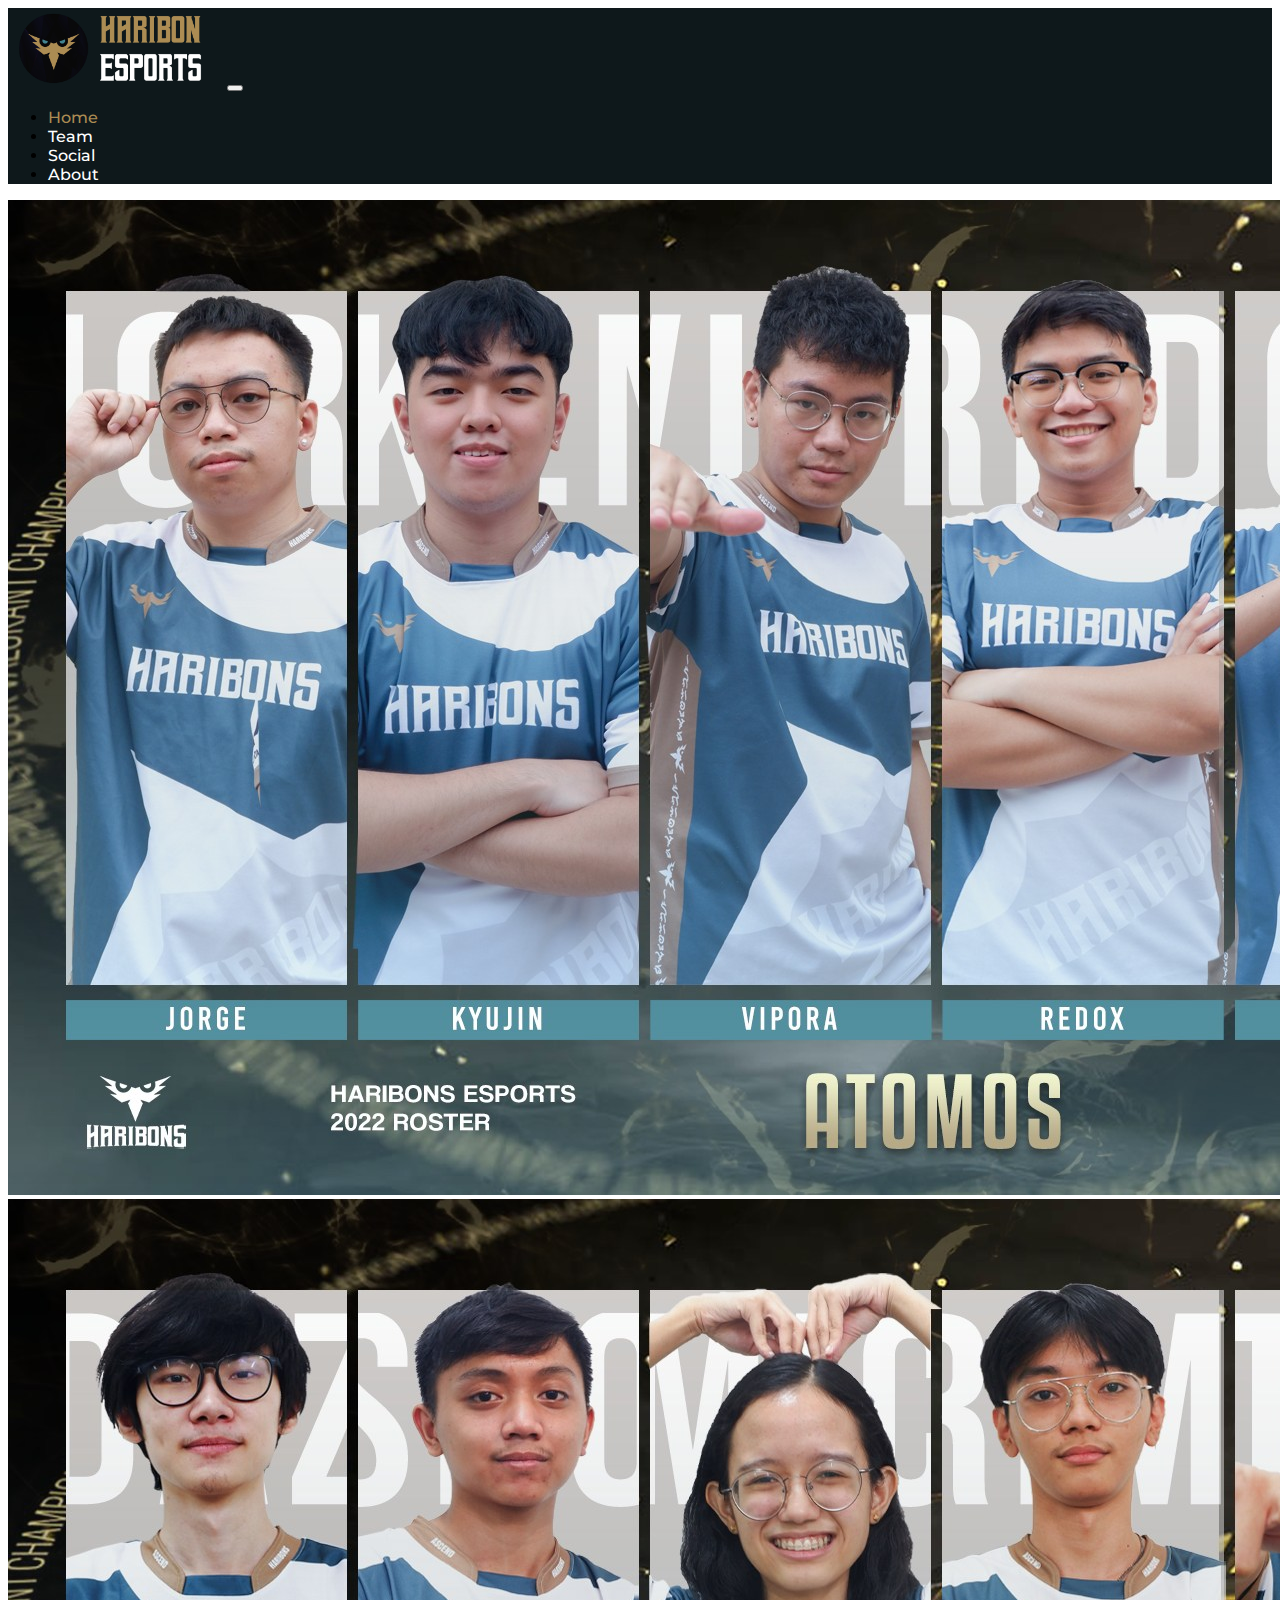
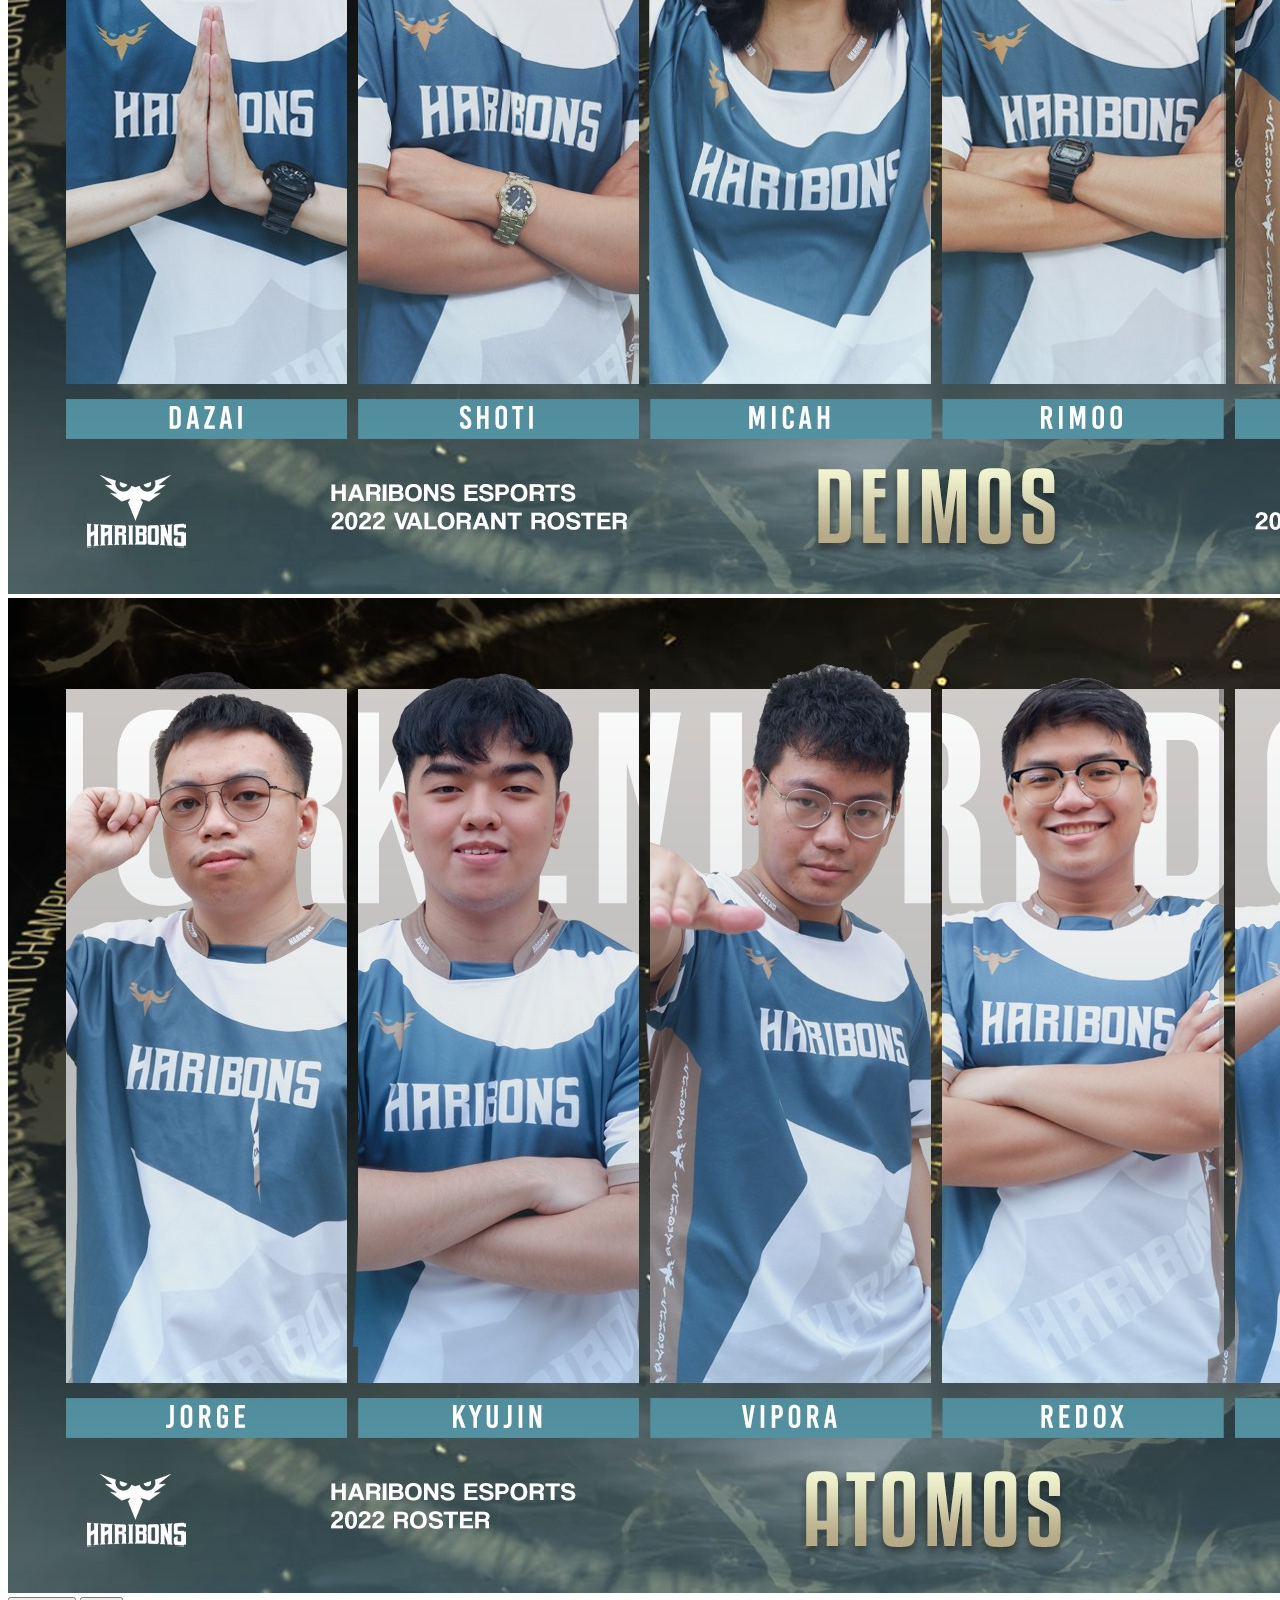
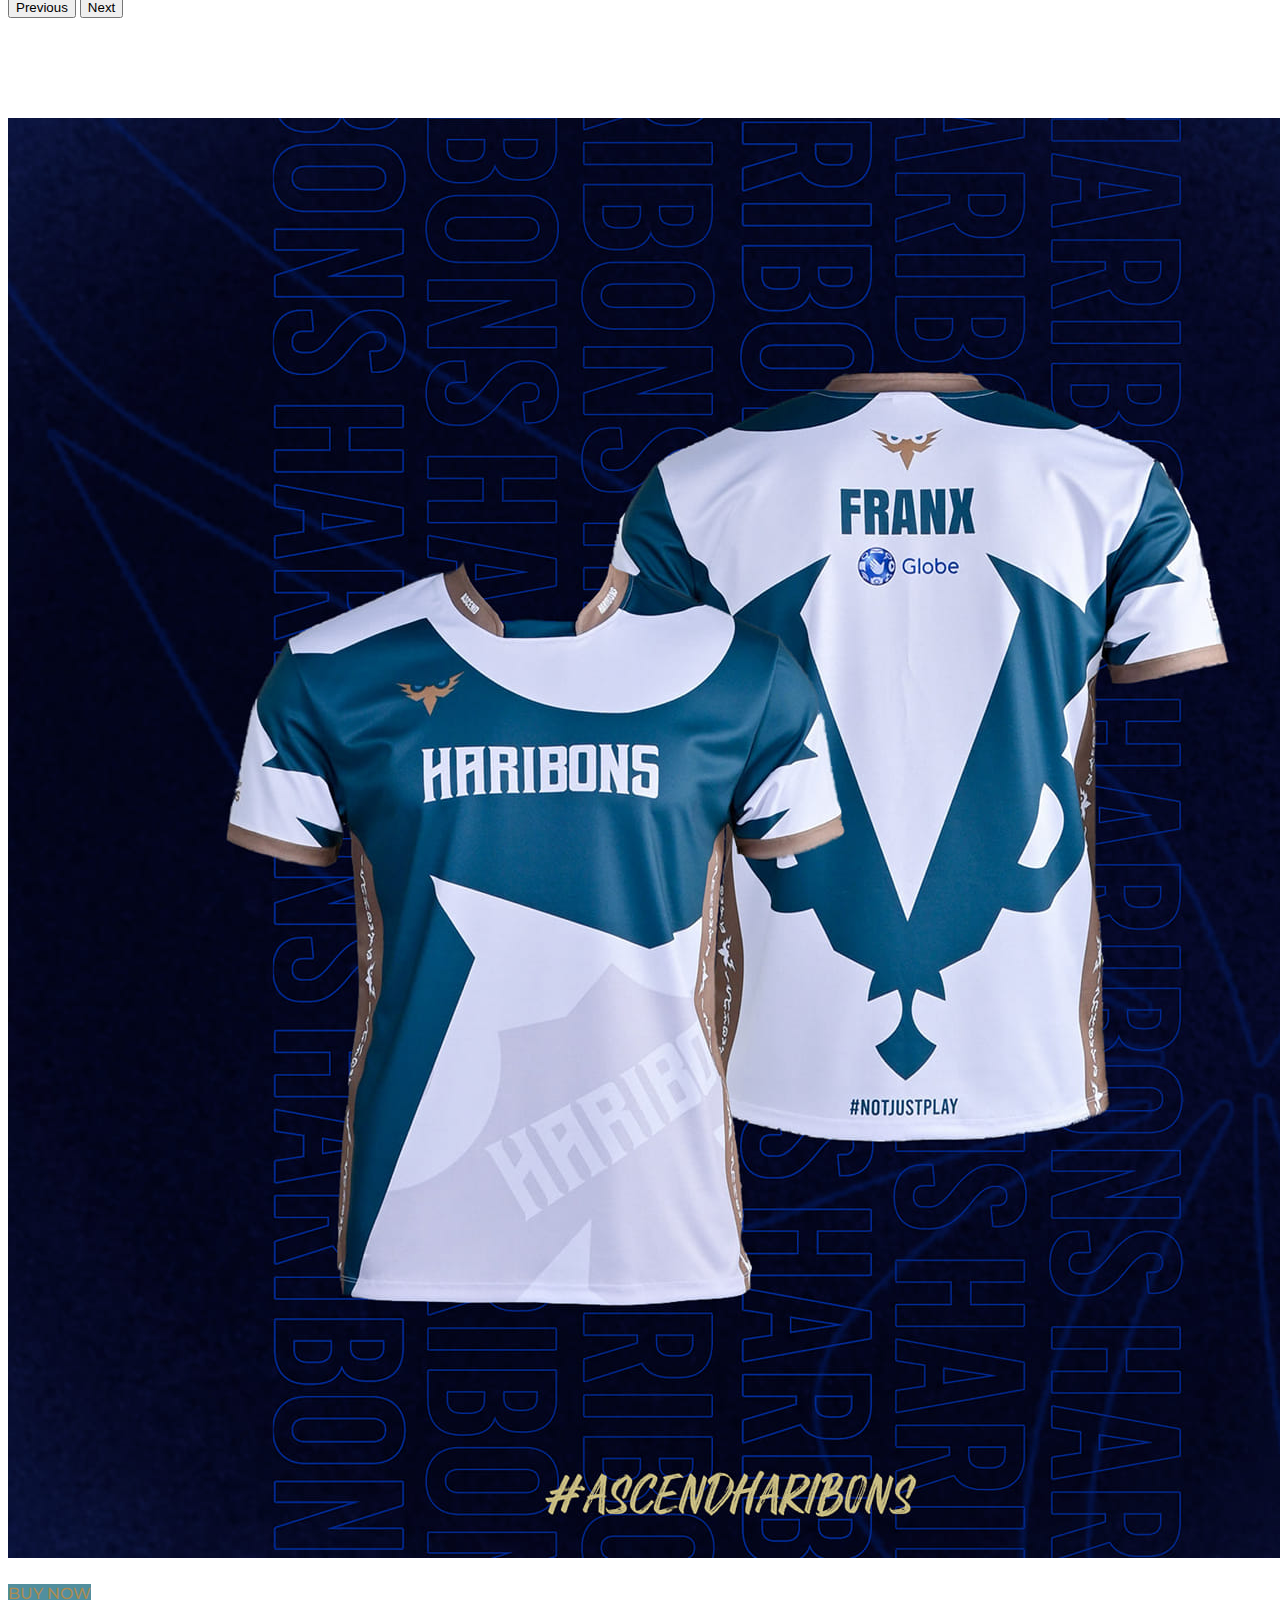
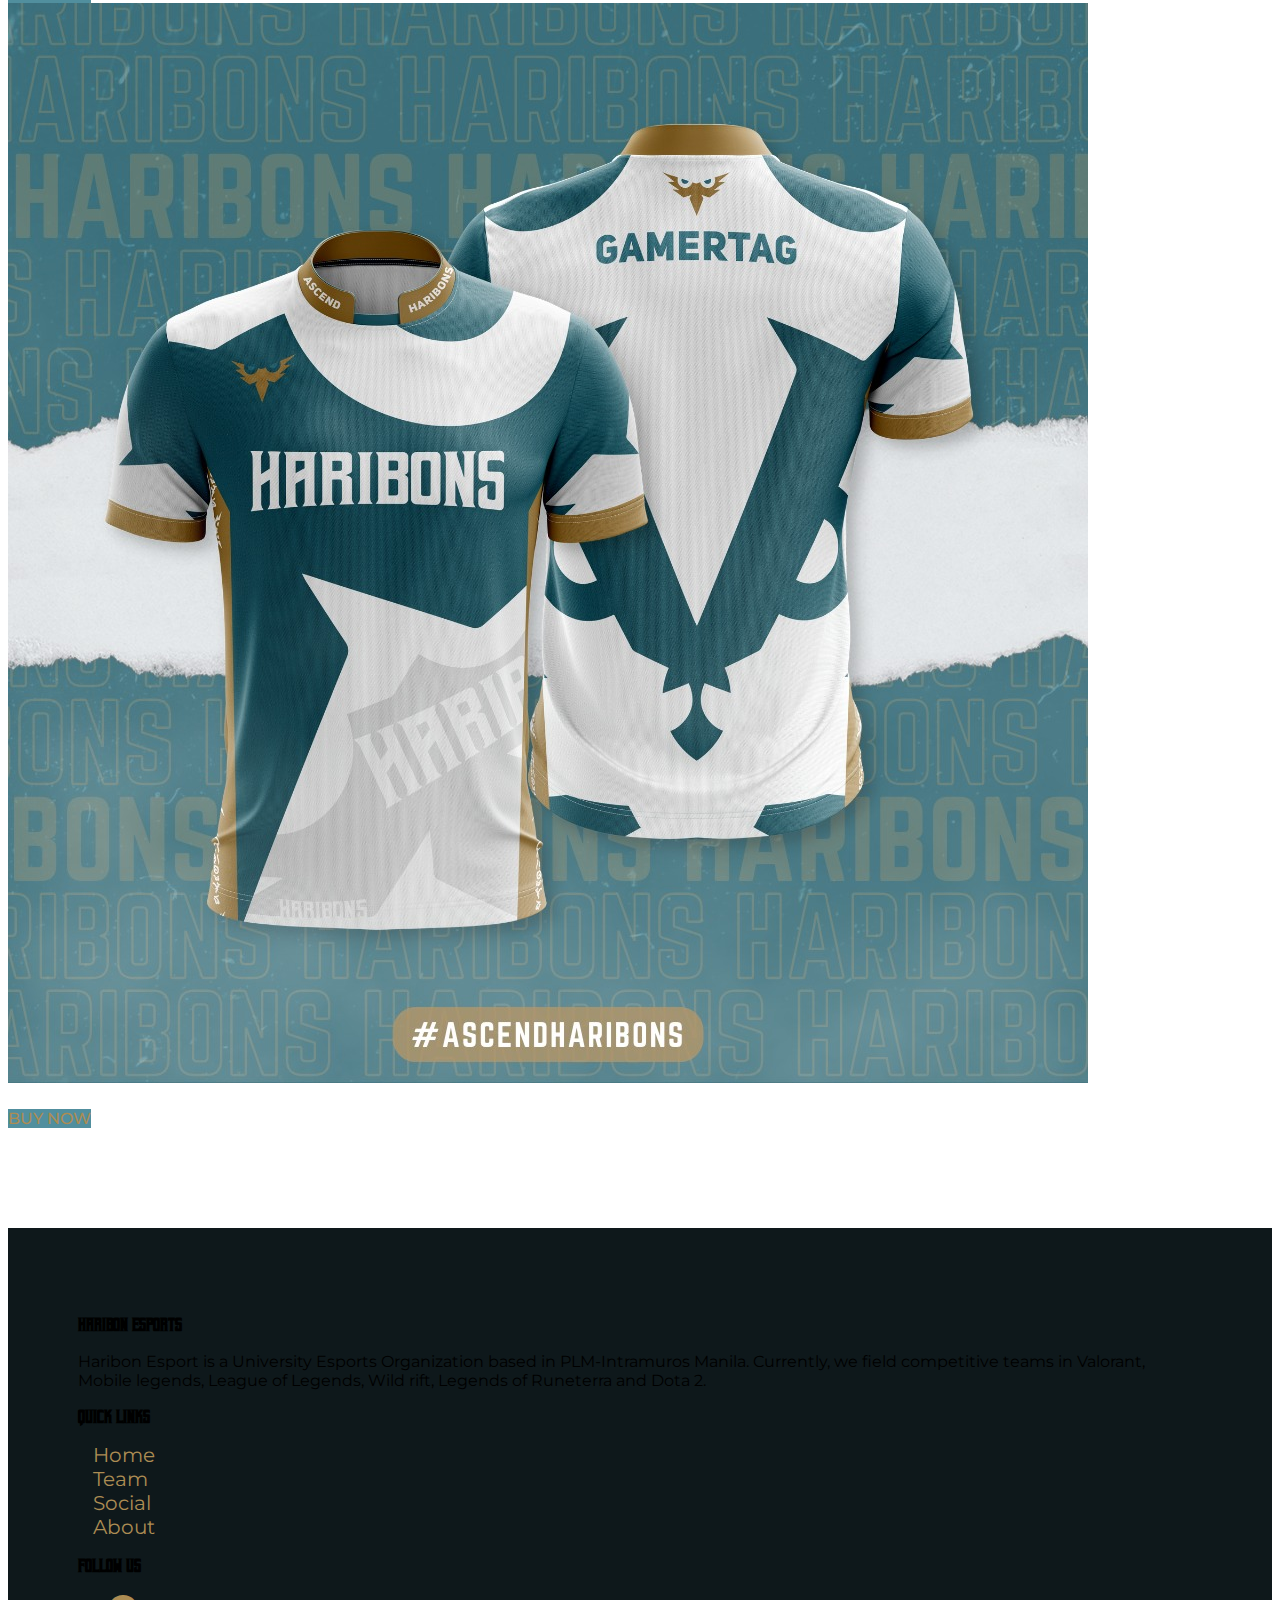
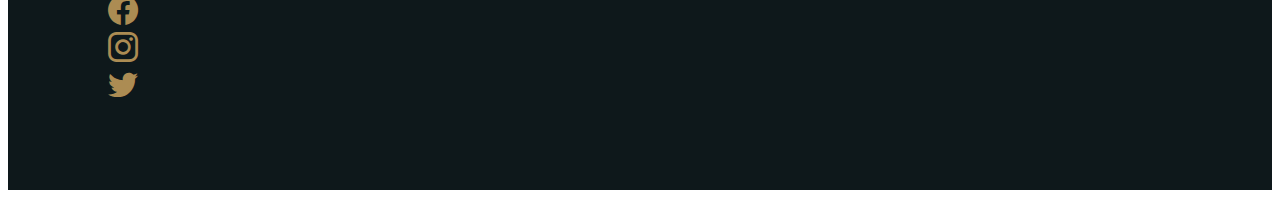
<file: Group 5 - Final Haribons Esports Website/index.html>
<!DOCTYPE html>
<html lang="en">
  <head>
    <meta charset="UTF-8" />
    <meta http-equiv="X-UA-Compatible" content="IE=edge" />
    <meta name="viewport" content="width=device-width, initial-scale=1.0" />
    <title>Home</title>
    <link rel="icon" type="image/x-icon" href="assets/images/logo.png" />
    <link
      href="https://cdn.jsdelivr.net/npm/bootstrap@5.3.0-alpha1/dist/css/bootstrap.min.css"
      rel="stylesheet"
      integrity="sha384-GLhlTQ8iRABdZLl6O3oVMWSktQOp6b7In1Zl3/Jr59b6EGGoI1aFkw7cmDA6j6gD"
      crossorigin="anonymous"
    />
    <link
      rel="stylesheet"
      href="https://cdn.jsdelivr.net/npm/bootstrap-icons@1.10.3/font/bootstrap-icons.css"
    />
    <link rel="stylesheet" href="style.css" />
  </head>
  <body>
    <!-- Navigation -->
    <nav
      class="navbar-menu navbar navbar-expand-lg navbar-dark static-top sticky-top"
    >
      <div class="container">
        <a class="navbar-brand" href="#">
          <img
            src="assets/images/haribon-logo-horizontal.png"
            alt="logo"
            height="80px"
          />
        </a>
        <button
          class="navbar-toggler"
          type="button"
          data-bs-toggle="collapse"
          data-bs-target="#navbarSupportedContent"
          aria-controls="navbarSupportedContent"
          aria-expanded="false"
          aria-label="Toggle navigation"
        >
          <span class="navbar-toggler-icon"></span>
        </button>
        <div class="collapse navbar-collapse" id="navbarSupportedContent">
          <ul class="navbar-nav ms-auto">
            <li class="nav-item">
              <a class="nav-link active" aria-current="page" href="index.html"
                >Home</a
              >
            </li>
            <li class="nav-item">
              <a class="nav-link" href="team.html">Team</a>
            </li>
            <li class="nav-item">
              <a class="nav-link" href="social.html">Social</a>
            </li>
            <li class="nav-item">
              <a class="nav-link" href="about.html">About</a>
            </li>
          </ul>
        </div>
      </div>
    </nav>
    <!-- Navigation -->

    <!-- Hero Page -->
    <div id="heroCarousel" class="carousel slide" data-bs-ride="carousel">
      <div class="carousel-inner">
        <div class="carousel-item active">
          <img src="assets/images/hero1.jpg" class="d-block w-100" alt="..." />
        </div>
        <div class="carousel-item">
          <img src="assets/images/hero2.jpg" class="d-block w-100" alt="..." />
        </div>
        <div class="carousel-item">
          <img src="assets/images/hero1.jpg" class="d-block w-100" alt="..." />
        </div>
      </div>
      <button
        class="carousel-control-prev"
        type="button"
        data-bs-target="#carouselExampleAutoplaying"
        data-bs-slide="prev"
      >
        <span class="carousel-control-prev-icon" aria-hidden="true"></span>
        <span class="visually-hidden">Previous</span>
      </button>
      <button
        class="carousel-control-next"
        type="button"
        data-bs-target="#carouselExampleAutoplaying"
        data-bs-slide="next"
      >
        <span class="carousel-control-next-icon" aria-hidden="true"></span>
        <span class="visually-hidden">Next</span>
      </button>
    </div>

    <!-- Merch Page -->
    <div class="container merch">
      <div class="row">
        <div class="col-md-6">
          <div class="card d-flex align-items-center justify-content-center">
            <img
              src="assets/images/merch2.jpg"
              class="card-img-top"
              alt="..."
            />
            <div class="card-body">
              <h5 class="card-title"></h5>
              <p class="card-text"></p>
              <a
                href="https://docs.google.com/forms/d/e/1FAIpQLSfoG_htEz1rpCESIzacFH1h2FKg4PltsOYBXc1J7g5wFZO-oQ/viewform"
                target="_blank"
                class="btn btn-primary"
                >Buy Now</a
              >
            </div>
          </div>
        </div>
        <div class="col-md-6">
          <div class="card d-flex align-items-center justify-content-center">
            <img
              src="assets/images/merch1.jpg"
              class="card-img-top"
              alt="..."
            />
            <div class="card-body">
              <h5 class="card-title"></h5>
              <p class="card-text"></p>
              <a
                href="https://docs.google.com/forms/d/e/1FAIpQLSfoG_htEz1rpCESIzacFH1h2FKg4PltsOYBXc1J7g5wFZO-oQ/viewform"
                target="_blank"
                class="btn btn-primary"
                >Buy Now</a
              >
            </div>
          </div>
        </div>
      </div>
    </div>

    <!-- Footer -->
    <footer class="footer text-light">
      <div class="container">
        <div class="row d-flex align-items-center justify-content-center">
          <div
            class="col-md-4 text-center d-flex align-items-center justify-content-center flex-column"
          >
            <h3>Haribon Esports</h3>
            <p>
              Haribon Esport is a University Esports Organization based in
              PLM-Intramuros Manila. Currently, we field competitive teams in
              Valorant, Mobile legends, League of Legends, Wild rift, Legends of
              Runeterra and Dota 2.
            </p>
          </div>
          <div
            class="col-md-4 d-flex flex-column align-items-center justify-content-center"
          >
            <h3>Quick Links</h3>
            <ul class="d-flex flex-row">
              <li><a href="index.html">Home</a></li>
              <li><a href="team.html">Team</a></li>
              <li><a href="social.html">Social</a></li>
              <li><a href="about.html">About</a></li>
            </ul>
          </div>
          <div class="col-md-4 d-flex flex-column align-items-center">
            <h3>Follow Us</h3>
            <ul class="d-flex flex-row">
              <li>
                <a
                  href="https://www.facebook.com/HaribonsEsports"
                  target="_blank"
                  ><i class="bi-facebook"></i
                ></a>
              </li>
              <li>
                <a href="https://www.instagram.com/" target="_blank"
                  ><i class="bi-instagram"></i
                ></a>
              </li>
              <li>
                <a href="https://twitter.com/home" target="_blank"
                  ><i class="bi-twitter"></i
                ></a>
              </li>
            </ul>
          </div>
        </div>
      </div>
    </footer>

    <script
      src="https://cdn.jsdelivr.net/npm/bootstrap@5.3.0-alpha1/dist/js/bootstrap.bundle.min.js"
      integrity="sha384-w76AqPfDkMBDXo30jS1Sgez6pr3x5MlQ1ZAGC+nuZB+EYdgRZgiwxhTBTkF7CXvN"
      crossorigin="anonymous"
    ></script>
  </body>
</html>
</file>
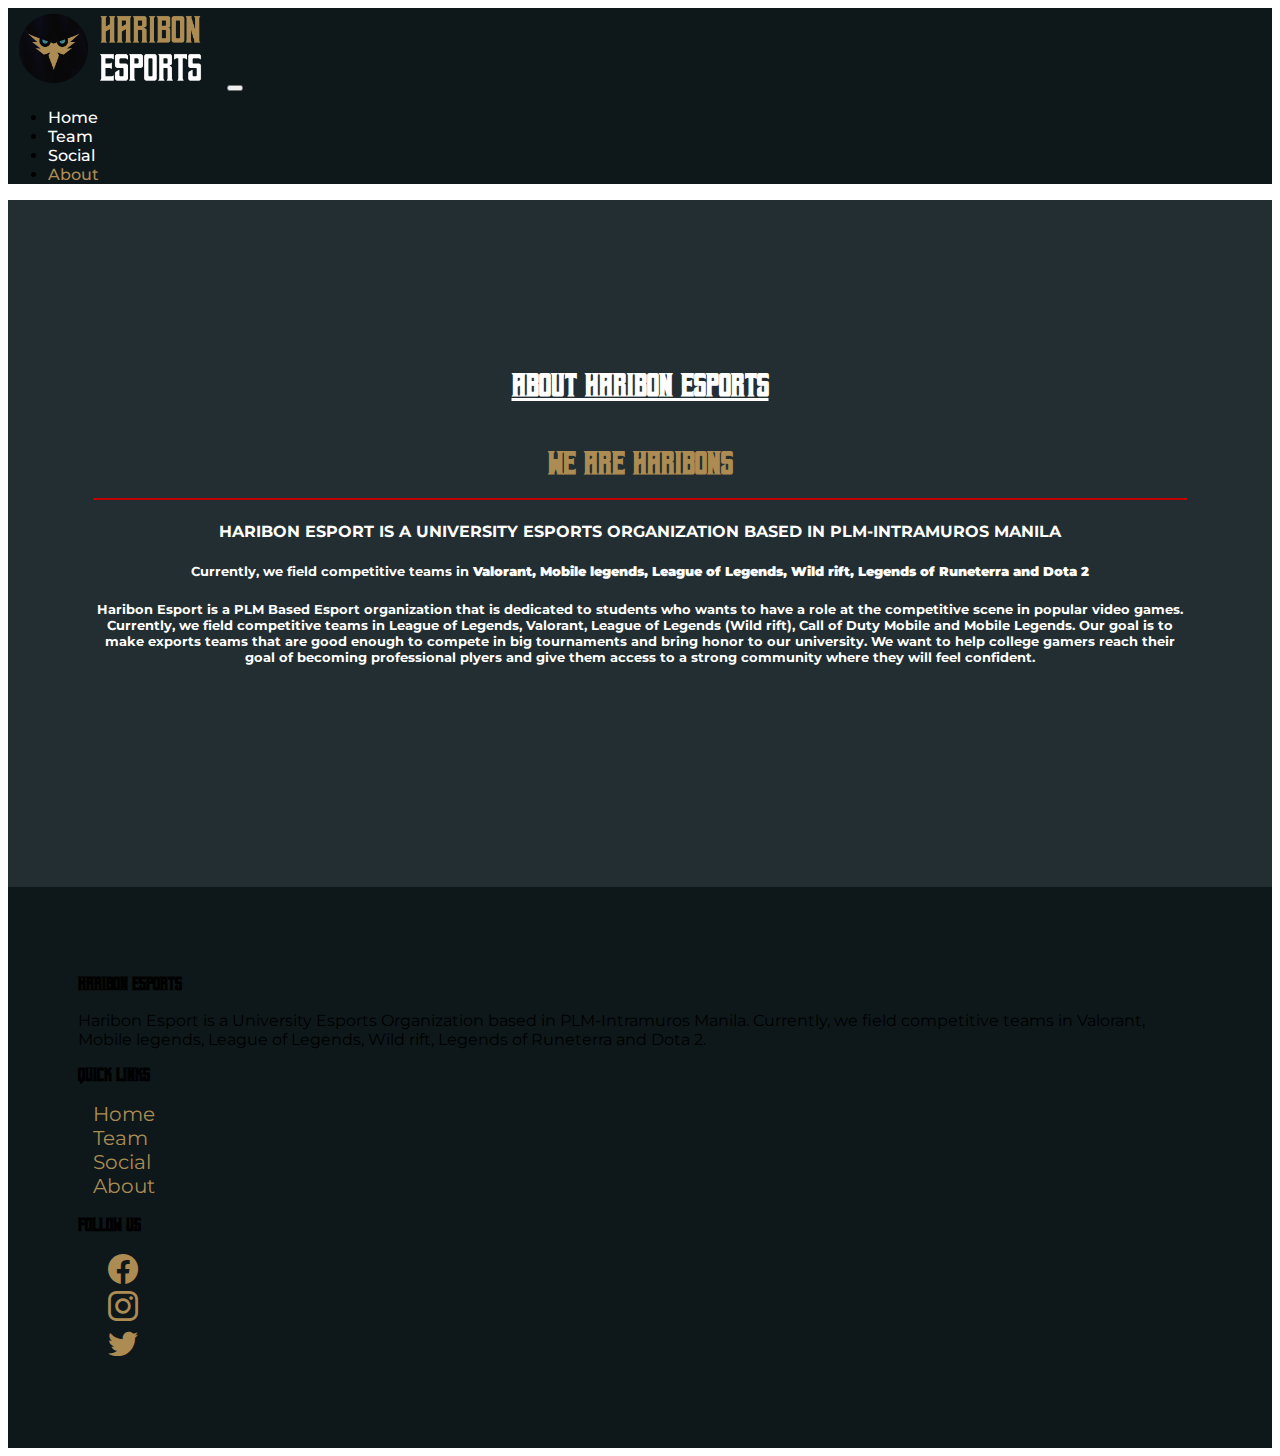
<file: Group 5 - Final Haribons Esports Website/about.html>
<!DOCTYPE html>
<html lang="en">
<head>
    <meta charset="UTF-8">
    <meta http-equiv="X-UA-Compatible" content="IE=edge">
    <meta name="viewport" content="width=device-width, initial-scale=1.0">
    <title>About</title>
    <link rel="icon" type="image/x-icon" href="assets/images/logo.png" />
    <link href="https://cdn.jsdelivr.net/npm/bootstrap@5.3.0-alpha1/dist/css/bootstrap.min.css" rel="stylesheet" integrity="sha384-GLhlTQ8iRABdZLl6O3oVMWSktQOp6b7In1Zl3/Jr59b6EGGoI1aFkw7cmDA6j6gD" crossorigin="anonymous">
    <link
    rel="stylesheet"
    href="https://cdn.jsdelivr.net/npm/bootstrap-icons@1.10.3/font/bootstrap-icons.css"
  />
    <link rel="stylesheet" href="style.css">
</head>
<body>
    <!-- Navigation -->
    <nav class="navbar-menu navbar navbar-expand-lg navbar-dark static-top sticky-top">
        <div class="container">
        <a class="navbar-brand" href="index.html">
            <img src="assets/images/haribon-logo-horizontal.png" alt="logo" height="80px">
        </a>
        <button class="navbar-toggler" type="button" data-bs-toggle="collapse" data-bs-target="#navbarSupportedContent" aria-controls="navbarSupportedContent" aria-expanded="false" aria-label="Toggle navigation">
            <span class="navbar-toggler-icon"></span>
        </button>
        <div class="collapse navbar-collapse" id="navbarSupportedContent">
            <ul class="navbar-nav ms-auto">
            <li class="nav-item">
                <a class="nav-link" aria-current="page" href="index.html">Home</a>
            </li>
            <li class="nav-item">
                <a class="nav-link" href="team.html">Team</a>
            </li>
            <li class="nav-item">
                <a class="nav-link" href="social.html">Social</a>
            </li>
            <li class="nav-item">
                <a class="nav-link active" href="about.html">About</a>
            </li>
            </ul>
        </div>
        </div>
    </nav>
    <!-- Navigation -->

    <div class="about-section">
        <h1 style="color: white" aligned="left"><u>ABOUT HARIBON ESPORTS</u></h1>
        <h1 style="color: #ac8c53;" ><b></b><br>We are Haribons</br></b></h1>
        <hr color="color_white":>  <div class="line"  aligend="left" style="width: 600%; height: 8%"></div></hr>
        <h4 style="color:white "><p>HARIBON ESPORT IS A UNIVERSITY ESPORTS ORGANIZATION BASED IN PLM-INTRAMUROS MANILA</p></h4>
        <h5 style="color:white "><p>Currently, we field competitive teams in <b>Valorant, Mobile legends, League of Legends,
         Wild rift, Legends of Runeterra and Dota 2 </b></p></h5>
         <h5 style="color:white "><p>Haribon Esport is a PLM Based Esport organization that is dedicated to students who wants to have a role at the competitive scene in popular video games. Currently, we field competitive teams in League of Legends, Valorant, League of Legends (Wild rift), Call of Duty Mobile and Mobile Legends.
        Our goal is to make exports teams that are good enough to compete in big tournaments and bring honor to our university. We want to help college gamers reach their goal of becoming professional plyers and give them access to a strong community where they will feel confident.</p></h5>
    </div>

      <!-- Footer -->
<footer class="footer text-light">
<div class="container">
    <div class="row d-flex align-items-center justify-content-center">
        <div class="col-md-4 text-center d-flex align-items-center justify-content-center flex-column">
            <h3>Haribon Esports</h3>
                <p>Haribon Esport is a University Esports Organization based in PLM-Intramuros Manila. 
                Currently, we field competitive teams in Valorant, Mobile legends, League of Legends, Wild rift, 
                Legends of Runeterra and Dota 2.</p>
        </div>
        <div class="col-md-4 d-flex flex-column align-items-center justify-content-center">
            <h3>Quick Links</h3>
            <ul class="d-flex flex-row">
                <li><a href="index.html">Home</a></li>
                <li><a href="team.html">Team</a></li>
                <li><a href="social.html">Social</a></li>
                <li><a href="about.html">About</a></li>
                </ul>
                </div>
                <div class="col-md-4 d-flex flex-column align-items-center">
                    <h3>Follow Us</h3>
                    <ul class="d-flex flex-row">
                        <li>
                          <a href="https://www.facebook.com/HaribonsEsports" target="_blank"><i class="bi-facebook"></i></a>
                        </li>
                        <li>
                          <a href="https://www.instagram.com/" target="_blank"><i class="bi-instagram"></i></a>
                        </li>
                        <li>
                          <a href="https://twitter.com/home" target="_blank"><i class="bi-twitter"></i></a>
                        </li>
                      </ul>
                </div>
            </div>
        </div>
    </footer>
         


  <script src="https://cdn.jsdelivr.net/npm/bootstrap@5.3.0-alpha1/dist/js/bootstrap.bundle.min.js" integrity="sha384-w76AqPfDkMBDXo30jS1Sgez6pr3x5MlQ1ZAGC+nuZB+EYdgRZgiwxhTBTkF7CXvN" crossorigin="anonymous"></script>
</body>
</html>
</file>
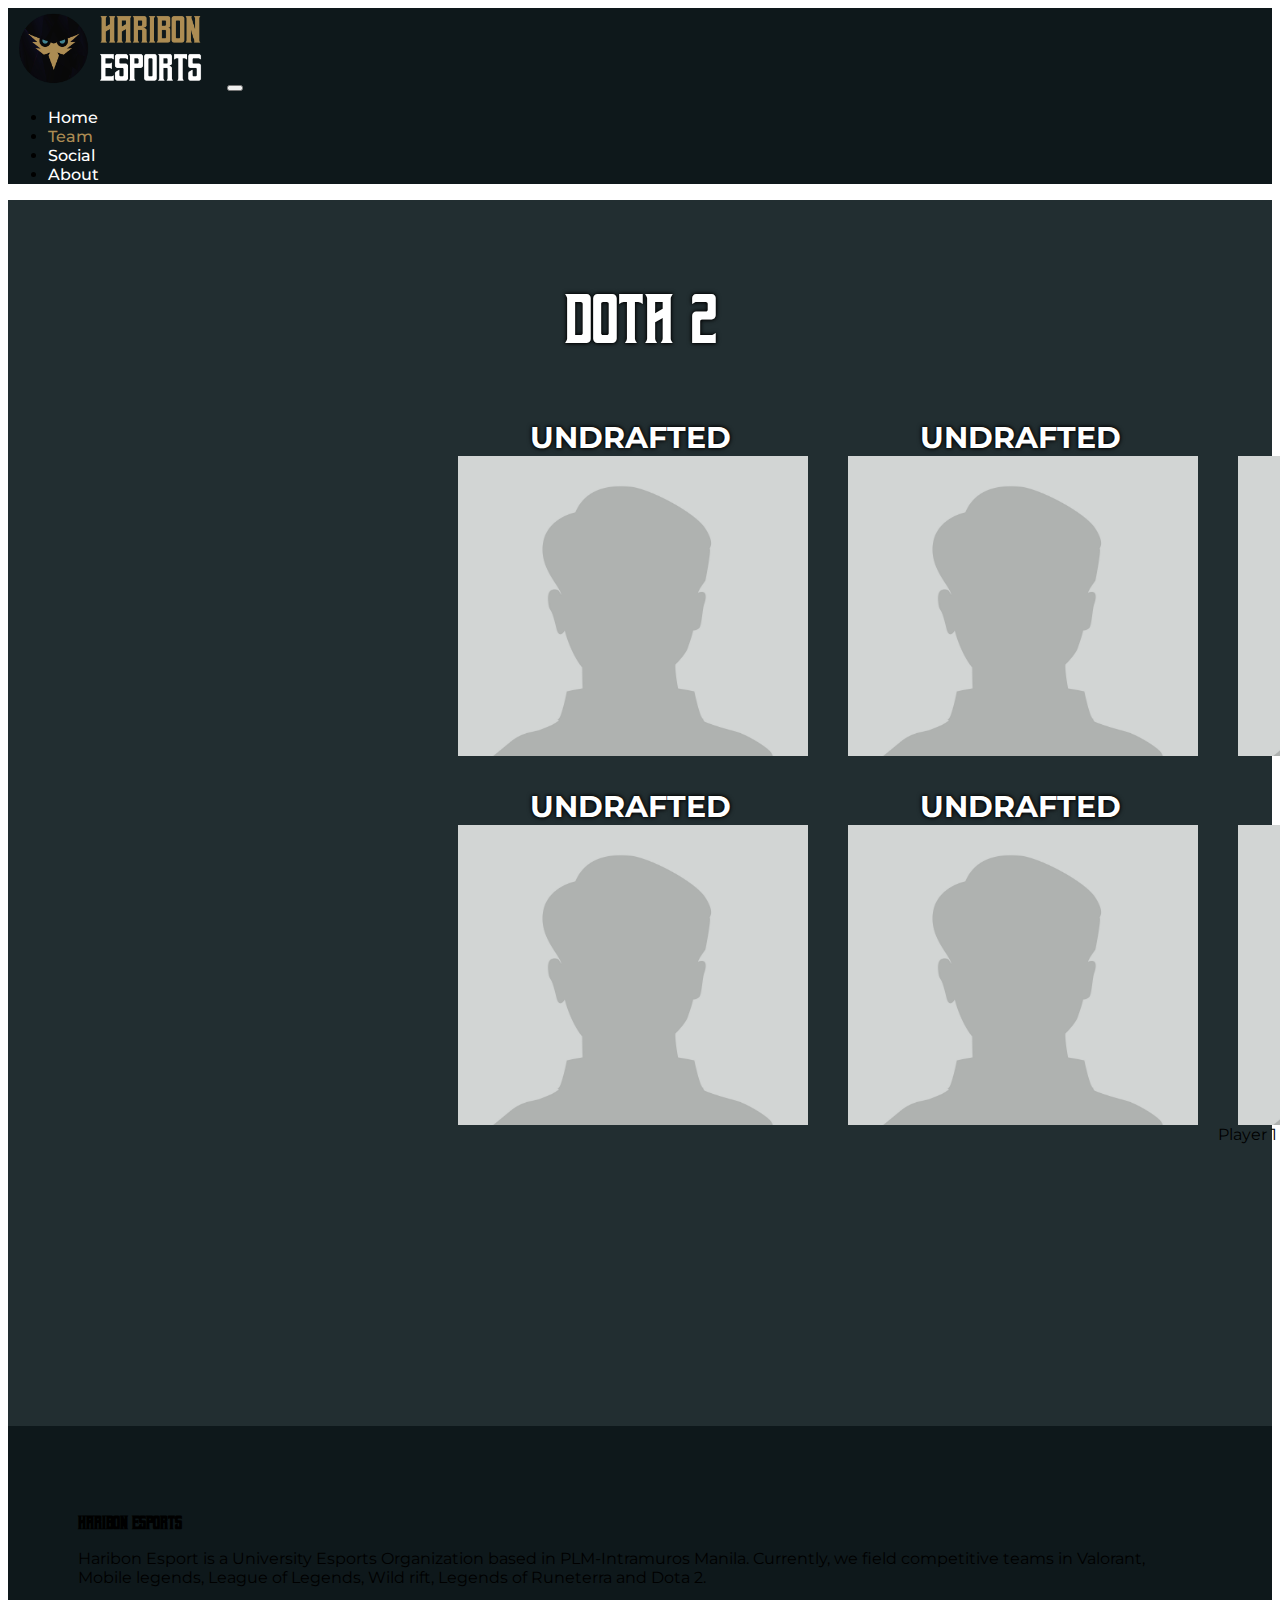
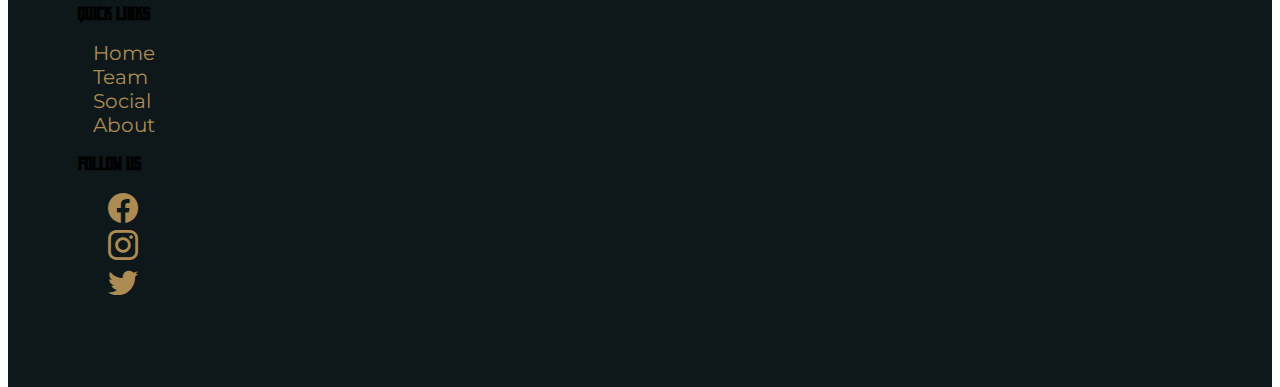
<file: Group 5 - Final Haribons Esports Website/dota2.html>
<!DOCTYPE html>
<html lang="en">
  <head>
    <meta charset="UTF-8" />
    <meta http-equiv="X-UA-Compatible" content="IE=edge" />
    <meta name="viewport" content="width=device-width, initial-scale=1.0" />
    <title>Dota 2</title>
    <link rel="icon" type="image/x-icon" href="assets/images/logo.png" />
    <link
      href="https://cdn.jsdelivr.net/npm/bootstrap@5.3.0-alpha1/dist/css/bootstrap.min.css"
      rel="stylesheet"
      integrity="sha384-GLhlTQ8iRABdZLl6O3oVMWSktQOp6b7In1Zl3/Jr59b6EGGoI1aFkw7cmDA6j6gD"
      crossorigin="anonymous"
    />
    <link
      rel="stylesheet"
      href="https://cdn.jsdelivr.net/npm/bootstrap-icons@1.10.3/font/bootstrap-icons.css"
    />
    <link rel="stylesheet" href="style.css" />
  </head>

  <body>
    <!-- Navigation -->
    <nav
      class="navbar-menu navbar navbar-expand-lg navbar-dark static-top sticky-top"
    >
      <div class="container">
        <a class="navbar-brand" href="index.html">
          <img
            src="assets/images/haribon-logo-horizontal.png"
            alt="logo"
            height="80px"
          />
        </a>
        <button
          class="navbar-toggler"
          type="button"
          data-bs-toggle="collapse"
          data-bs-target="#navbarSupportedContent"
          aria-controls="navbarSupportedContent"
          aria-expanded="false"
          aria-label="Toggle navigation"
        >
          <span class="navbar-toggler-icon"></span>
        </button>
        <div class="collapse navbar-collapse" id="navbarSupportedContent">
          <ul class="navbar-nav ms-auto">
            <li class="nav-item">
              <a class="nav-link" aria-current="page" href="index.html">Home</a>
            </li>
            <li class="nav-item">
              <a class="nav-link active" href="team.html">Team</a>
            </li>
            <li class="nav-item">
              <a class="nav-link" href="social.html">Social</a>
            </li>
            <li class="nav-item">
              <a class="nav-link" href="about.html">About</a>
            </li>
          </ul>
        </div>
      </div>
    </nav>
    <!-- Navigation -->
    
    <!-- Teams Icon-->
    <div class="container_team">
        <br />
        <div>
            <div class="team_title">
                <center><p>DOTA 2</p></center>
              </div>
              <div class="center">
                <div class="row_team">
                  <div class="column_team">
                    <center><label>UNDRAFTED</label></center>
                    <img src="assets/images/placeholder.jpg" class="column_team" />
                  </div>
                  <div class="column_team">
                    <center><label>UNDRAFTED</label></center>
                    <img src="assets/images/placeholder.jpg" class="column_team" />
                  </div>
                  <div class="column_team">
                    <center><label>UNDRAFTED</label></center>
                    <img src="assets/images/placeholder.jpg" class="column_team" />
                  </div>
                </div>
                <br />
                <div class="row_team2">
                  <div class="column_team">
                    <center><label>UNDRAFTED</label></center>
                    <img src="assets/images/placeholder.jpg" class="column_team" />
                  </div>
                  <div class="column_team">
                    <center><label>UNDRAFTED</label></center>
                    <img src="assets/images/placeholder.jpg" class="column_team" />
                  </div>
                  <div class="column_team">
                    <center><label>UNDRAFTED</label></center>
                    <img src="assets/images/placeholder.jpg" class="column_team" />
                    <figcaption>Player 1</figcaption>
                  </div>
                </div>
                <br />
                <br />
              </div>
            </div>
            
    <!-- Footer -->
    <footer class="footer text-light">
      <div class="container">
        <div class="row d-flex align-items-center justify-content-center">
          <div
            class="col-md-4 text-center d-flex align-items-center justify-content-center flex-column"
          >
            <h3>Haribon Esports</h3>
            <p>
              Haribon Esport is a University Esports Organization based in
              PLM-Intramuros Manila. Currently, we field competitive teams in
              Valorant, Mobile legends, League of Legends, Wild rift, Legends of
              Runeterra and Dota 2.
            </p>
          </div>
          <div
            class="col-md-4 d-flex flex-column align-items-center justify-content-center"
          >
            <h3>Quick Links</h3>
            <ul class="d-flex flex-row">
              <li><a href="index.html">Home</a></li>
              <li><a href="team.html">Team</a></li>
              <li><a href="social.html">Social</a></li>
              <li><a href="about.html">About</a></li>
            </ul>
          </div>
          <div class="col-md-4 d-flex flex-column align-items-center">
            <h3>Follow Us</h3>
            <ul class="d-flex flex-row">
              <li>
                <a href="https://www.facebook.com/HaribonsEsports" target="_blank"><i class="bi-facebook"></i></a>
              </li>
              <li>
                <a href="https://www.instagram.com/" target="_blank"><i class="bi-instagram"></i></a>
              </li>
              <li>
                <a href="https://twitter.com/home" target="_blank"><i class="bi-twitter"></i></a>
              </li>
            </ul>
          </div>
        </div>
      </div>
    </footer>

    <script
      src="https://cdn.jsdelivr.net/npm/bootstrap@5.3.0-alpha1/dist/js/bootstrap.bundle.min.js"
      integrity="sha384-w76AqPfDkMBDXo30jS1Sgez6pr3x5MlQ1ZAGC+nuZB+EYdgRZgiwxhTBTkF7CXvN"
      crossorigin="anonymous"
    ></script>
  </body>
</html>
</file>
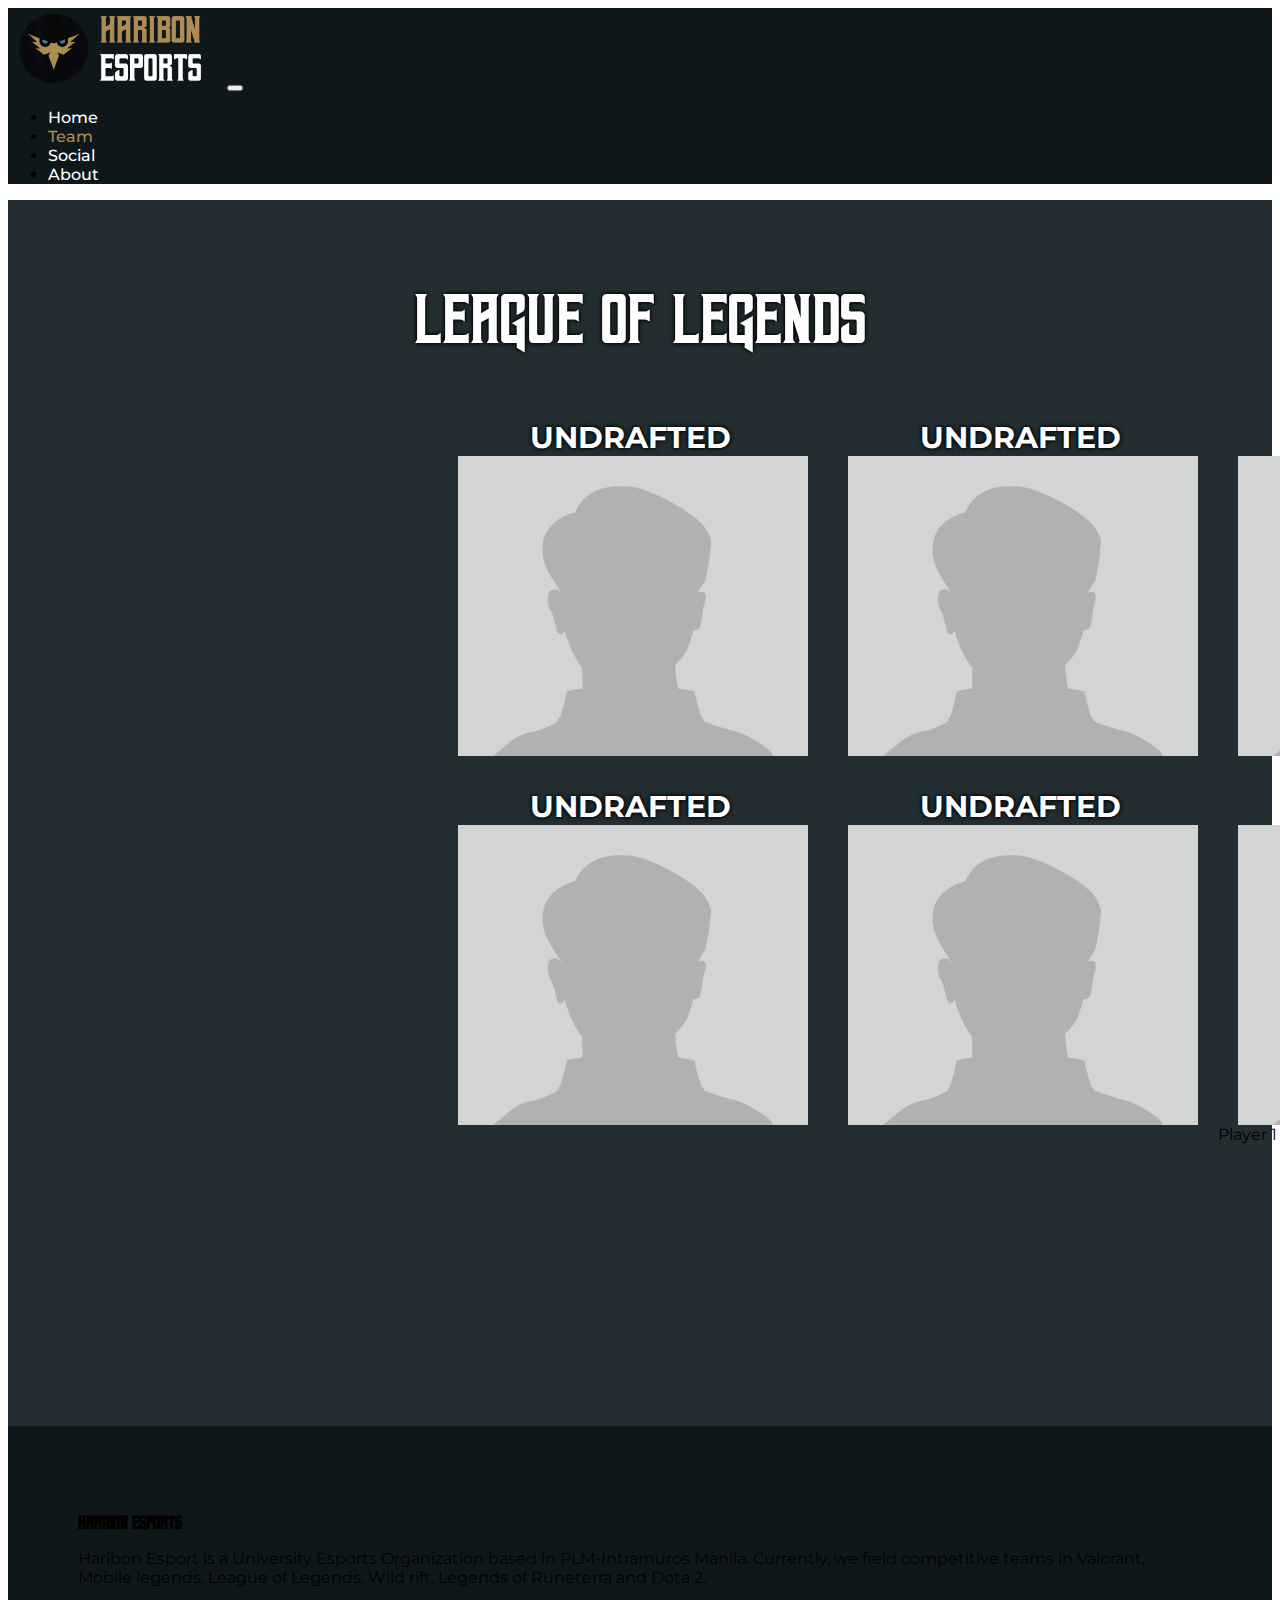
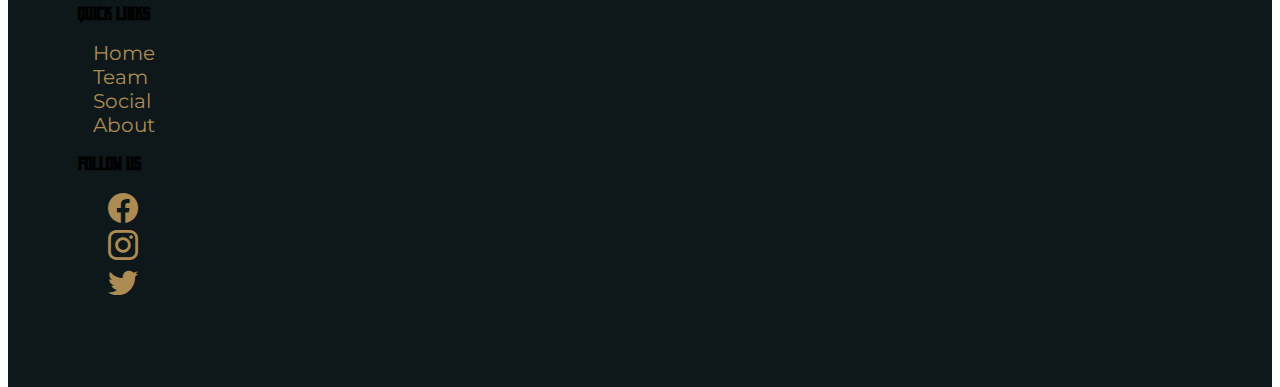
<file: Group 5 - Final Haribons Esports Website/lol.html>
<!DOCTYPE html>
<html lang="en">
  <head>
    <meta charset="UTF-8" />
    <meta http-equiv="X-UA-Compatible" content="IE=edge" />
    <meta name="viewport" content="width=device-width, initial-scale=1.0" />
    <title>League of Legends</title>
    <link rel="icon" type="image/x-icon" href="assets/images/logo.png" />
    <link
      href="https://cdn.jsdelivr.net/npm/bootstrap@5.3.0-alpha1/dist/css/bootstrap.min.css"
      rel="stylesheet"
      integrity="sha384-GLhlTQ8iRABdZLl6O3oVMWSktQOp6b7In1Zl3/Jr59b6EGGoI1aFkw7cmDA6j6gD"
      crossorigin="anonymous"
    />
    <link
      rel="stylesheet"
      href="https://cdn.jsdelivr.net/npm/bootstrap-icons@1.10.3/font/bootstrap-icons.css"
    />
    <link rel="stylesheet" href="style.css" />
  </head>

  <body>
    <!-- Navigation -->
    <nav
      class="navbar-menu navbar navbar-expand-lg navbar-dark static-top sticky-top"
    >
      <div class="container">
        <a class="navbar-brand" href="index.html">
          <img
            src="assets/images/haribon-logo-horizontal.png"
            alt="logo"
            height="80px"
          />
        </a>
        <button
          class="navbar-toggler"
          type="button"
          data-bs-toggle="collapse"
          data-bs-target="#navbarSupportedContent"
          aria-controls="navbarSupportedContent"
          aria-expanded="false"
          aria-label="Toggle navigation"
        >
          <span class="navbar-toggler-icon"></span>
        </button>
        <div class="collapse navbar-collapse" id="navbarSupportedContent">
          <ul class="navbar-nav ms-auto">
            <li class="nav-item">
              <a class="nav-link" aria-current="page" href="index.html">Home</a>
            </li>
            <li class="nav-item">
              <a class="nav-link active" href="team.html">Team</a>
            </li>
            <li class="nav-item">
              <a class="nav-link" href="social.html">Social</a>
            </li>
            <li class="nav-item">
              <a class="nav-link" href="about.html">About</a>
            </li>
          </ul>
        </div>
      </div>
    </nav>
    <!-- Navigation -->
    
    <!-- Teams Icon-->
    <div class="container_team">
        <br />
        <div>
            <div class="team_title">
                <center><p>LEAGUE OF LEGENDS</p></center>
              </div>
              <div class="center">
                <div class="row_team">
                  <div class="column_team">
                    <center><label>UNDRAFTED</label></center>
                    <img src="assets/images/placeholder.jpg" class="column_team" />
                  </div>
                  <div class="column_team">
                    <center><label>UNDRAFTED</label></center>
                    <img src="assets/images/placeholder.jpg" class="column_team" />
                  </div>
                  <div class="column_team">
                    <center><label>UNDRAFTED</label></center>
                    <img src="assets/images/placeholder.jpg" class="column_team" />
                  </div>
                </div>
                <br />
                <div class="row_team2">
                  <div class="column_team">
                    <center><label>UNDRAFTED</label></center>
                    <img src="assets/images/placeholder.jpg" class="column_team" />
                  </div>
                  <div class="column_team">
                    <center><label>UNDRAFTED</label></center>
                    <img src="assets/images/placeholder.jpg" class="column_team" />
                  </div>
                  <div class="column_team">
                    <center><label>UNDRAFTED</label></center>
                    <img src="assets/images/placeholder.jpg" class="column_team" />
                    <figcaption>Player 1</figcaption>
                  </div>
                </div>
                <br />
                <br />
              </div>
            </div>
            
    <!-- Footer -->
    <footer class="footer text-light">
      <div class="container">
        <div class="row d-flex align-items-center justify-content-center">
          <div
            class="col-md-4 text-center d-flex align-items-center justify-content-center flex-column"
          >
            <h3>Haribon Esports</h3>
            <p>
              Haribon Esport is a University Esports Organization based in
              PLM-Intramuros Manila. Currently, we field competitive teams in
              Valorant, Mobile legends, League of Legends, Wild rift, Legends of
              Runeterra and Dota 2.
            </p>
          </div>
          <div
            class="col-md-4 d-flex flex-column align-items-center justify-content-center"
          >
            <h3>Quick Links</h3>
            <ul class="d-flex flex-row">
              <li><a href="index.html">Home</a></li>
              <li><a href="team.html">Team</a></li>
              <li><a href="social.html">Social</a></li>
              <li><a href="about.html">About</a></li>
            </ul>
          </div>
          <div class="col-md-4 d-flex flex-column align-items-center">
            <h3>Follow Us</h3>
            <ul class="d-flex flex-row">
              <li>
                <a href="https://www.facebook.com/HaribonsEsports" target="_blank"><i class="bi-facebook"></i></a>
              </li>
              <li>
                <a href="https://www.instagram.com/" target="_blank"><i class="bi-instagram"></i></a>
              </li>
              <li>
                <a href="https://twitter.com/home" target="_blank"><i class="bi-twitter"></i></a>
              </li>
            </ul>
          </div>
        </div>
      </div>
    </footer>

    <script
      src="https://cdn.jsdelivr.net/npm/bootstrap@5.3.0-alpha1/dist/js/bootstrap.bundle.min.js"
      integrity="sha384-w76AqPfDkMBDXo30jS1Sgez6pr3x5MlQ1ZAGC+nuZB+EYdgRZgiwxhTBTkF7CXvN"
      crossorigin="anonymous"
    ></script>
  </body>
</html>
</file>
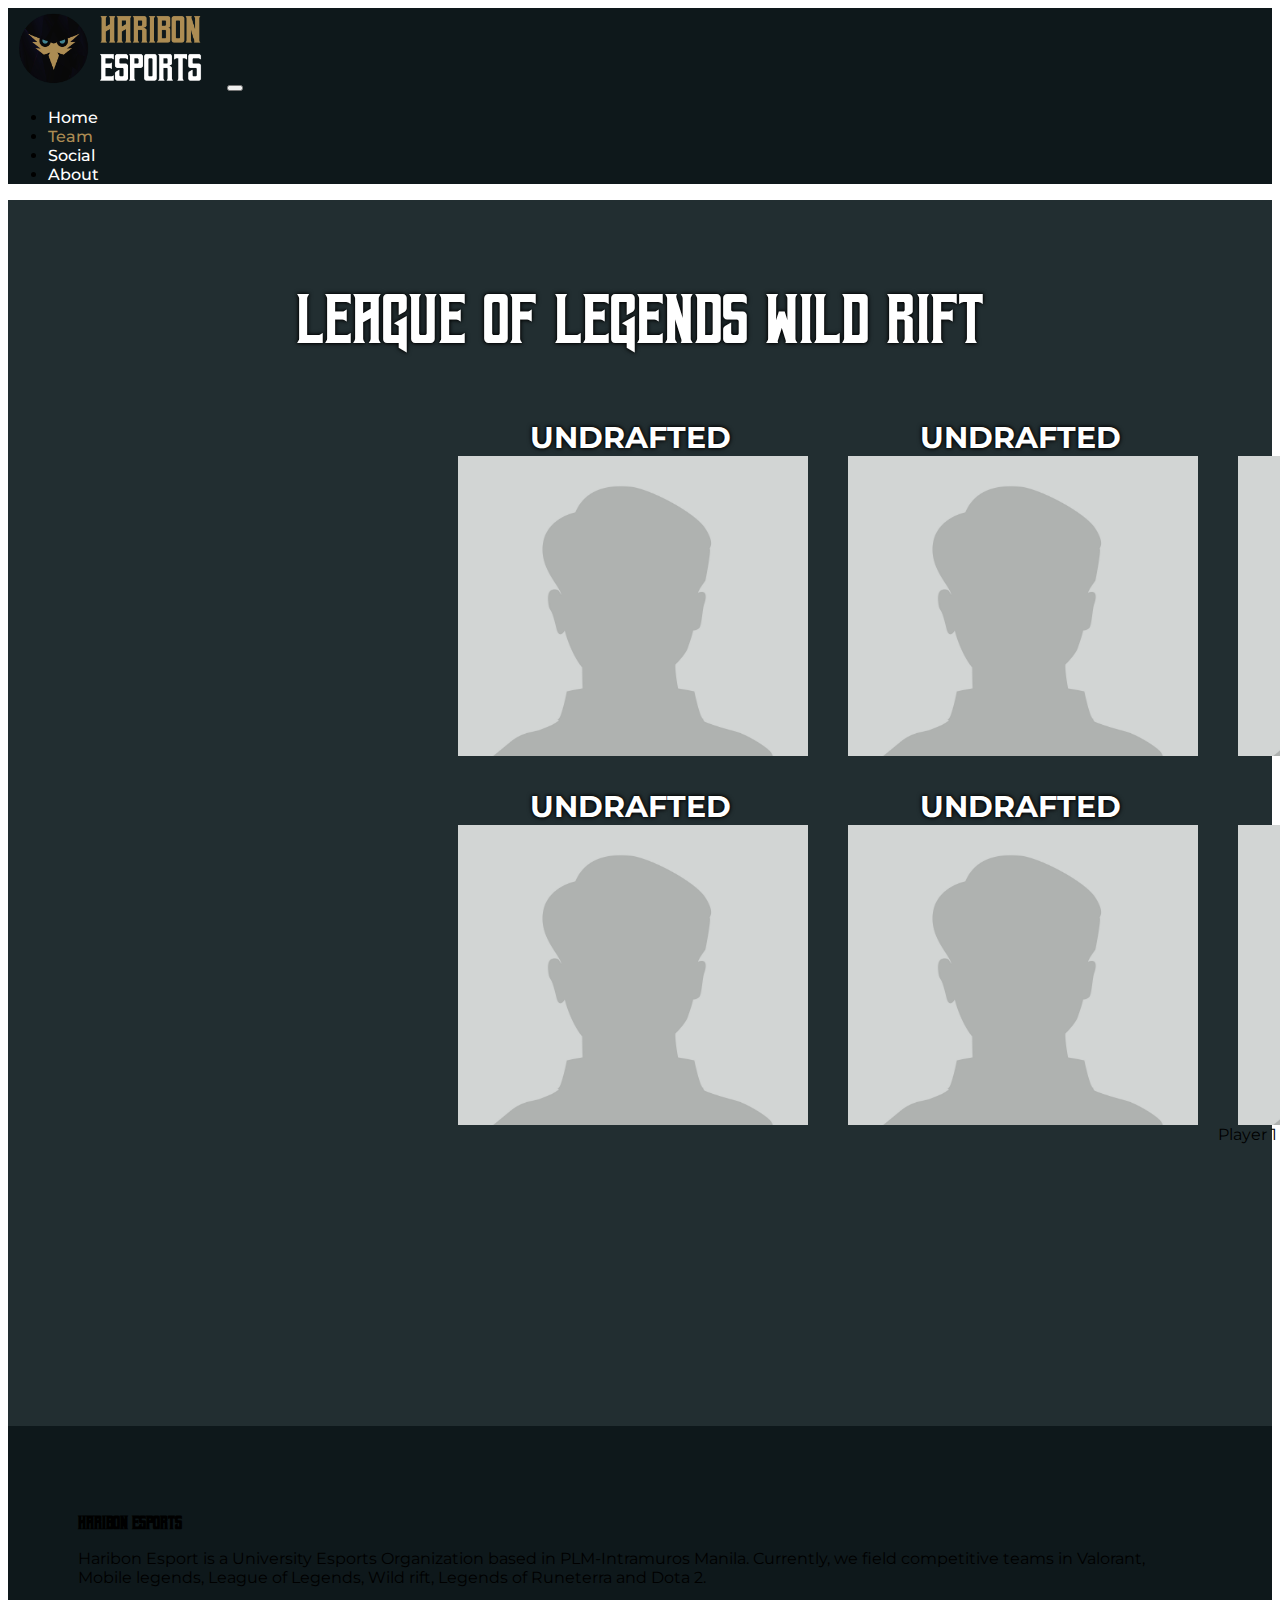
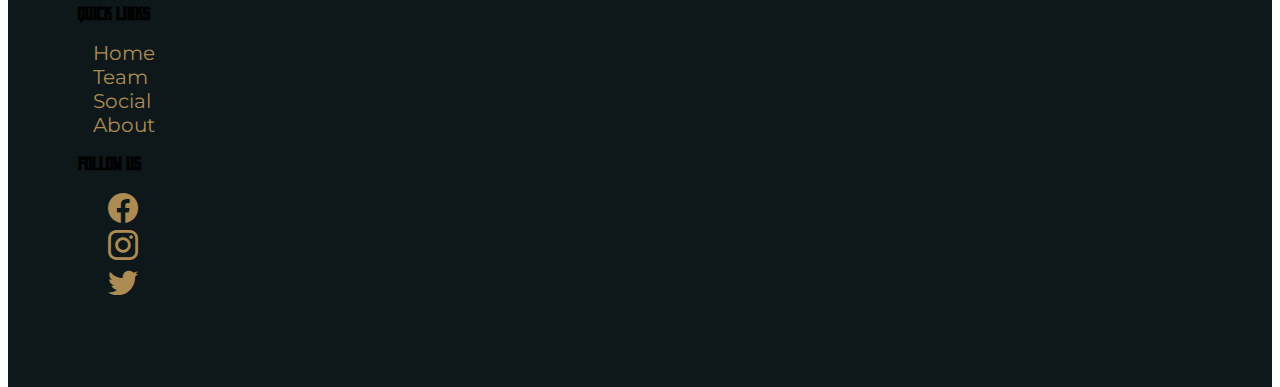
<file: Group 5 - Final Haribons Esports Website/lolwr.html>
<!DOCTYPE html>
<html lang="en">
  <head>
    <meta charset="UTF-8" />
    <meta http-equiv="X-UA-Compatible" content="IE=edge" />
    <meta name="viewport" content="width=device-width, initial-scale=1.0" />
    <title>League of Legends: Wild Rift</title>
    <link rel="icon" type="image/x-icon" href="assets/images/logo.png" />
    <link
      href="https://cdn.jsdelivr.net/npm/bootstrap@5.3.0-alpha1/dist/css/bootstrap.min.css"
      rel="stylesheet"
      integrity="sha384-GLhlTQ8iRABdZLl6O3oVMWSktQOp6b7In1Zl3/Jr59b6EGGoI1aFkw7cmDA6j6gD"
      crossorigin="anonymous"
    />
    <link
      rel="stylesheet"
      href="https://cdn.jsdelivr.net/npm/bootstrap-icons@1.10.3/font/bootstrap-icons.css"
    />
    <link rel="stylesheet" href="style.css" />
  </head>

  <body>
    <!-- Navigation -->
    <nav
      class="navbar-menu navbar navbar-expand-lg navbar-dark static-top sticky-top"
    >
      <div class="container">
        <a class="navbar-brand" href="index.html">
          <img
            src="assets/images/haribon-logo-horizontal.png"
            alt="logo"
            height="80px"
          />
        </a>
        <button
          class="navbar-toggler"
          type="button"
          data-bs-toggle="collapse"
          data-bs-target="#navbarSupportedContent"
          aria-controls="navbarSupportedContent"
          aria-expanded="false"
          aria-label="Toggle navigation"
        >
          <span class="navbar-toggler-icon"></span>
        </button>
        <div class="collapse navbar-collapse" id="navbarSupportedContent">
          <ul class="navbar-nav ms-auto">
            <li class="nav-item">
              <a class="nav-link" aria-current="page" href="index.html">Home</a>
            </li>
            <li class="nav-item">
              <a class="nav-link active" href="team.html">Team</a>
            </li>
            <li class="nav-item">
              <a class="nav-link" href="social.html">Social</a>
            </li>
            <li class="nav-item">
              <a class="nav-link" href="about.html">About</a>
            </li>
          </ul>
        </div>
      </div>
    </nav>
    <!-- Navigation -->
    
    <!-- Teams Icon-->
    <div class="container_team">
        <br />
        <div>
            <div class="team_title">
                <center><p>LEAGUE OF LEGENDS WILD RIFT</p></center>
              </div>
              <div class="center">
                <div class="row_team">
                  <div class="column_team">
                    <center><label>UNDRAFTED</label></center>
                    <img src="assets/images/placeholder.jpg" class="column_team" />
                  </div>
                  <div class="column_team">
                    <center><label>UNDRAFTED</label></center>
                    <img src="assets/images/placeholder.jpg" class="column_team" />
                  </div>
                  <div class="column_team">
                    <center><label>UNDRAFTED</label></center>
                    <img src="assets/images/placeholder.jpg" class="column_team" />
                  </div>
                </div>
                <br />
                <div class="row_team2">
                  <div class="column_team">
                    <center><label>UNDRAFTED</label></center>
                    <img src="assets/images/placeholder.jpg" class="column_team" />
                  </div>
                  <div class="column_team">
                    <center><label>UNDRAFTED</label></center>
                    <img src="assets/images/placeholder.jpg" class="column_team" />
                  </div>
                  <div class="column_team">
                    <center><label>UNDRAFTED</label></center>
                    <img src="assets/images/placeholder.jpg" class="column_team" />
                    <figcaption>Player 1</figcaption>
                  </div>
                </div>
                <br />
                <br />
              </div>
            </div>
            
    <!-- Footer -->
    <footer class="footer text-light">
      <div class="container">
        <div class="row d-flex align-items-center justify-content-center">
          <div
            class="col-md-4 text-center d-flex align-items-center justify-content-center flex-column"
          >
            <h3>Haribon Esports</h3>
            <p>
              Haribon Esport is a University Esports Organization based in
              PLM-Intramuros Manila. Currently, we field competitive teams in
              Valorant, Mobile legends, League of Legends, Wild rift, Legends of
              Runeterra and Dota 2.
            </p>
          </div>
          <div
            class="col-md-4 d-flex flex-column align-items-center justify-content-center"
          >
            <h3>Quick Links</h3>
            <ul class="d-flex flex-row">
              <li><a href="index.html">Home</a></li>
              <li><a href="team.html">Team</a></li>
              <li><a href="social.html">Social</a></li>
              <li><a href="about.html">About</a></li>
            </ul>
          </div>
          <div class="col-md-4 d-flex flex-column align-items-center">
            <h3>Follow Us</h3>
            <ul class="d-flex flex-row">
              <li>
                <a href="https://www.facebook.com/HaribonsEsports" target="_blank"><i class="bi-facebook"></i></a>
              </li>
              <li>
                <a href="https://www.instagram.com/" target="_blank"><i class="bi-instagram"></i></a>
              </li>
              <li>
                <a href="https://twitter.com/home" target="_blank"><i class="bi-twitter"></i></a>
              </li>
            </ul>
          </div>
        </div>
      </div>
    </footer>

    <script
      src="https://cdn.jsdelivr.net/npm/bootstrap@5.3.0-alpha1/dist/js/bootstrap.bundle.min.js"
      integrity="sha384-w76AqPfDkMBDXo30jS1Sgez6pr3x5MlQ1ZAGC+nuZB+EYdgRZgiwxhTBTkF7CXvN"
      crossorigin="anonymous"
    ></script>
  </body>
</html>
</file>
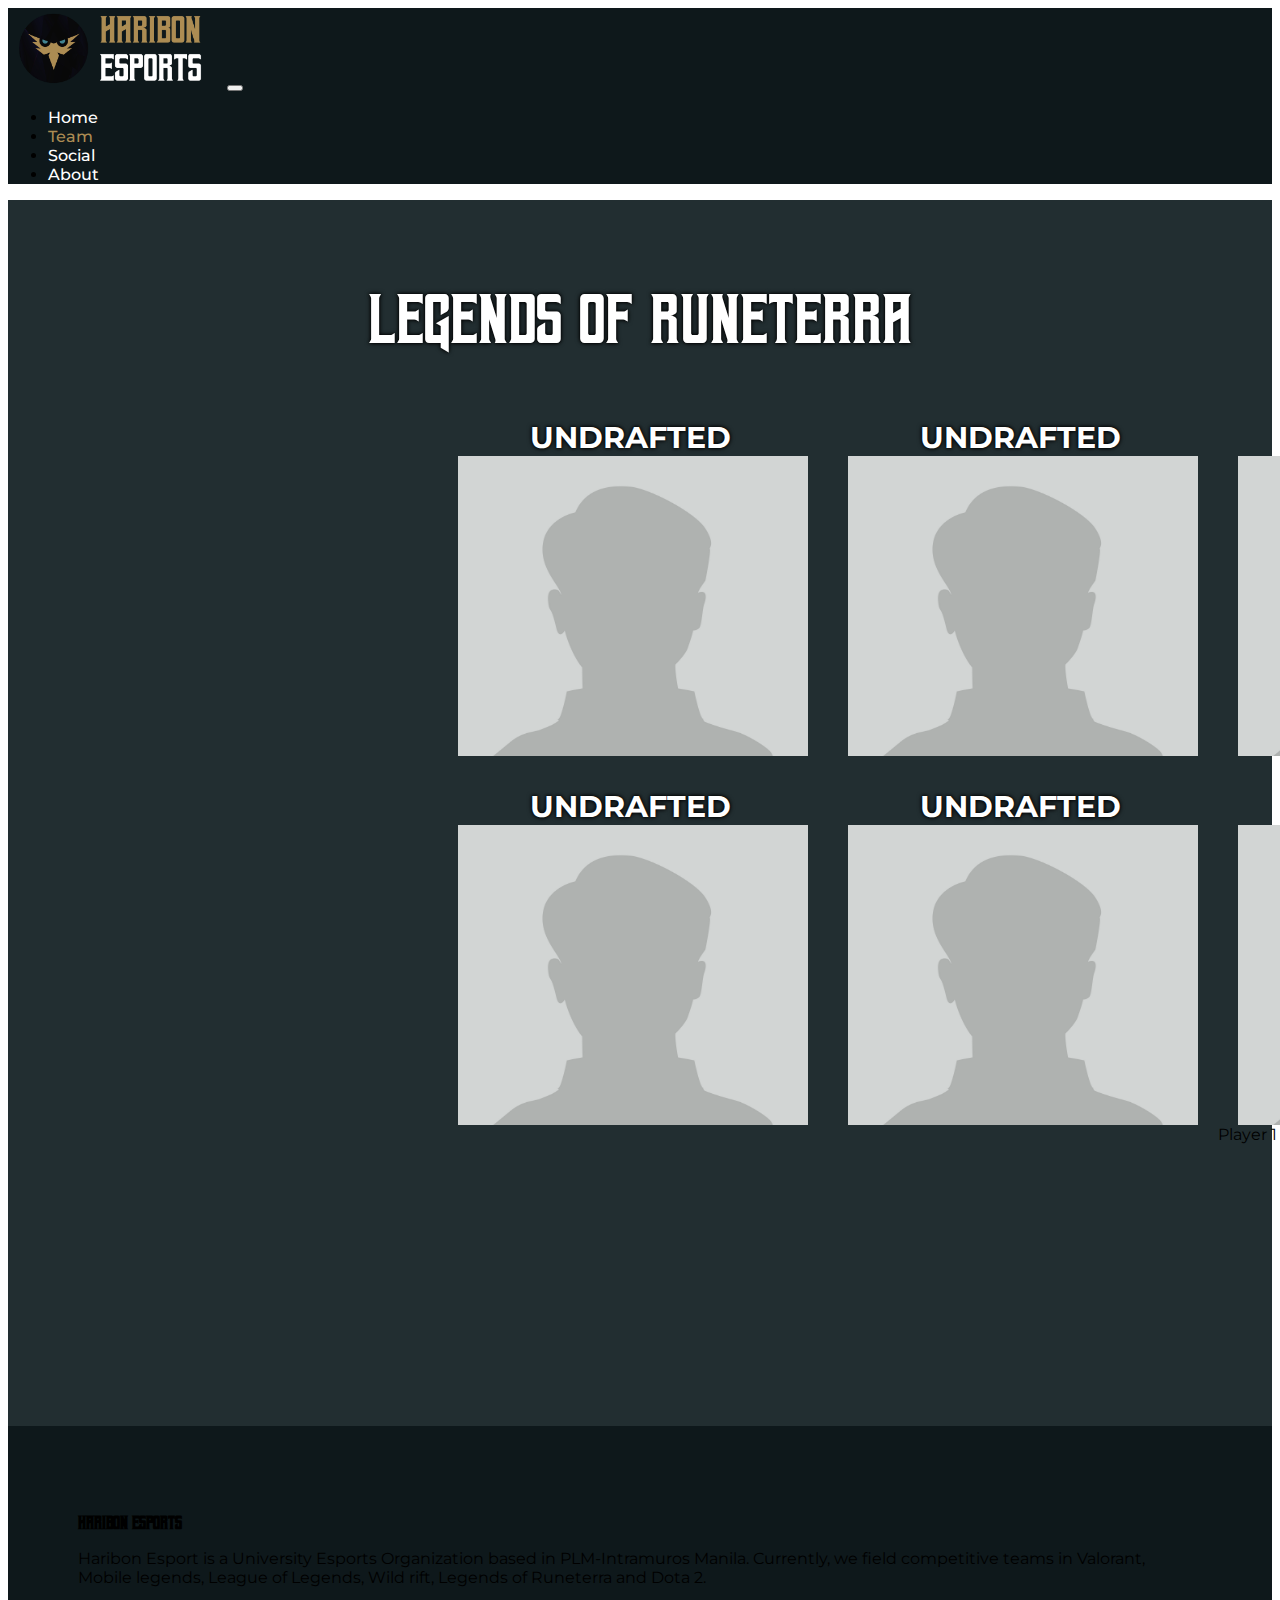
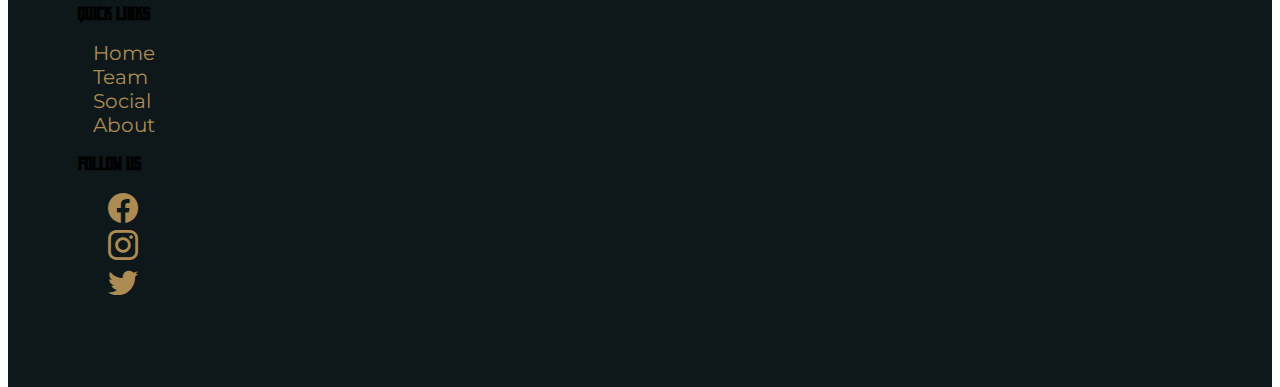
<file: Group 5 - Final Haribons Esports Website/lor.html>
<!DOCTYPE html>
<html lang="en">
  <head>
    <meta charset="UTF-8" />
    <meta http-equiv="X-UA-Compatible" content="IE=edge" />
    <meta name="viewport" content="width=device-width, initial-scale=1.0" />
    <title>Legends of Runeterra</title>
    <link rel="icon" type="image/x-icon" href="assets/images/logo.png" />
    <link
      href="https://cdn.jsdelivr.net/npm/bootstrap@5.3.0-alpha1/dist/css/bootstrap.min.css"
      rel="stylesheet"
      integrity="sha384-GLhlTQ8iRABdZLl6O3oVMWSktQOp6b7In1Zl3/Jr59b6EGGoI1aFkw7cmDA6j6gD"
      crossorigin="anonymous"
    />
    <link
      rel="stylesheet"
      href="https://cdn.jsdelivr.net/npm/bootstrap-icons@1.10.3/font/bootstrap-icons.css"
    />
    <link rel="stylesheet" href="style.css" />
  </head>

  <body>
    <!-- Navigation -->
    <nav
      class="navbar-menu navbar navbar-expand-lg navbar-dark static-top sticky-top"
    >
      <div class="container">
        <a class="navbar-brand" href="index.html">
          <img
            src="assets/images/haribon-logo-horizontal.png"
            alt="logo"
            height="80px"
          />
        </a>
        <button
          class="navbar-toggler"
          type="button"
          data-bs-toggle="collapse"
          data-bs-target="#navbarSupportedContent"
          aria-controls="navbarSupportedContent"
          aria-expanded="false"
          aria-label="Toggle navigation"
        >
          <span class="navbar-toggler-icon"></span>
        </button>
        <div class="collapse navbar-collapse" id="navbarSupportedContent">
          <ul class="navbar-nav ms-auto">
            <li class="nav-item">
              <a class="nav-link" aria-current="page" href="index.html">Home</a>
            </li>
            <li class="nav-item">
              <a class="nav-link active" href="team.html">Team</a>
            </li>
            <li class="nav-item">
              <a class="nav-link" href="social.html">Social</a>
            </li>
            <li class="nav-item">
              <a class="nav-link" href="about.html">About</a>
            </li>
          </ul>
        </div>
      </div>
    </nav>
    <!-- Navigation -->
    
    <!-- Teams Icon-->
    <div class="container_team">
        <br />
        <div>
            <div class="team_title">
                <center><p>LEGENDS OF RUNETERRA</p></center>
              </div>
              <div class="center">
                <div class="row_team">
                  <div class="column_team">
                    <center><label>UNDRAFTED</label></center>
                    <img src="assets/images/placeholder.jpg" class="column_team" />
                  </div>
                  <div class="column_team">
                    <center><label>UNDRAFTED</label></center>
                    <img src="assets/images/placeholder.jpg" class="column_team" />
                  </div>
                  <div class="column_team">
                    <center><label>UNDRAFTED</label></center>
                    <img src="assets/images/placeholder.jpg" class="column_team" />
                  </div>
                </div>
                <br />
                <div class="row_team2">
                  <div class="column_team">
                    <center><label>UNDRAFTED</label></center>
                    <img src="assets/images/placeholder.jpg" class="column_team" />
                  </div>
                  <div class="column_team">
                    <center><label>UNDRAFTED</label></center>
                    <img src="assets/images/placeholder.jpg" class="column_team" />
                  </div>
                  <div class="column_team">
                    <center><label>UNDRAFTED</label></center>
                    <img src="assets/images/placeholder.jpg" class="column_team" />
                    <figcaption>Player 1</figcaption>
                  </div>
                </div>
                <br />
                <br />
              </div>
            </div>
            
    <!-- Footer -->
    <footer class="footer text-light">
      <div class="container">
        <div class="row d-flex align-items-center justify-content-center">
          <div
            class="col-md-4 text-center d-flex align-items-center justify-content-center flex-column"
          >
            <h3>Haribon Esports</h3>
            <p>
              Haribon Esport is a University Esports Organization based in
              PLM-Intramuros Manila. Currently, we field competitive teams in
              Valorant, Mobile legends, League of Legends, Wild rift, Legends of
              Runeterra and Dota 2.
            </p>
          </div>
          <div
            class="col-md-4 d-flex flex-column align-items-center justify-content-center"
          >
            <h3>Quick Links</h3>
            <ul class="d-flex flex-row">
              <li><a href="index.html">Home</a></li>
              <li><a href="team.html">Team</a></li>
              <li><a href="social.html">Social</a></li>
              <li><a href="about.html">About</a></li>
            </ul>
          </div>
          <div class="col-md-4 d-flex flex-column align-items-center">
            <h3>Follow Us</h3>
            <ul class="d-flex flex-row">
              <li>
                <a href="https://www.facebook.com/HaribonsEsports" target="_blank"><i class="bi-facebook"></i></a>
              </li>
              <li>
                <a href="https://www.instagram.com/" target="_blank"><i class="bi-instagram"></i></a>
              </li>
              <li>
                <a href="https://twitter.com/home" target="_blank"><i class="bi-twitter"></i></a>
              </li>
            </ul>
          </div>
        </div>
      </div>
    </footer>

    <script
      src="https://cdn.jsdelivr.net/npm/bootstrap@5.3.0-alpha1/dist/js/bootstrap.bundle.min.js"
      integrity="sha384-w76AqPfDkMBDXo30jS1Sgez6pr3x5MlQ1ZAGC+nuZB+EYdgRZgiwxhTBTkF7CXvN"
      crossorigin="anonymous"
    ></script>
  </body>
</html>
</file>
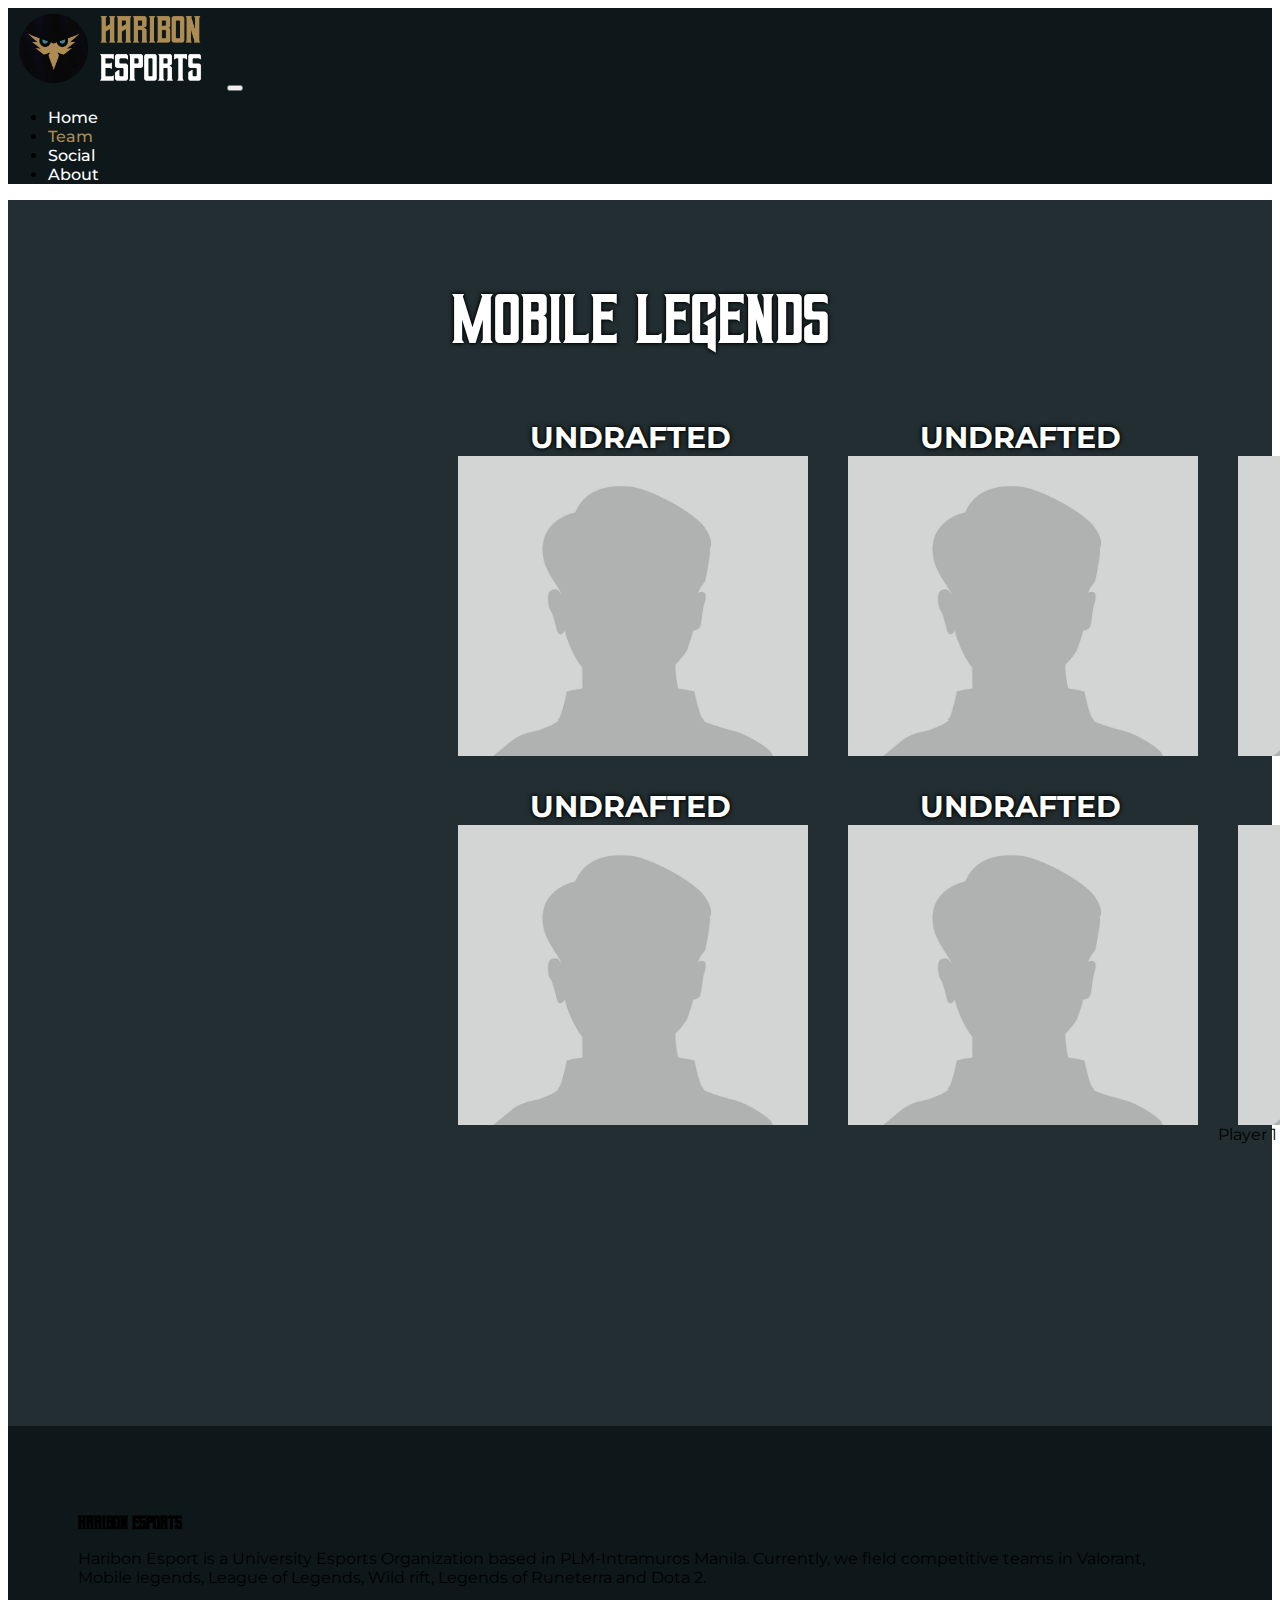
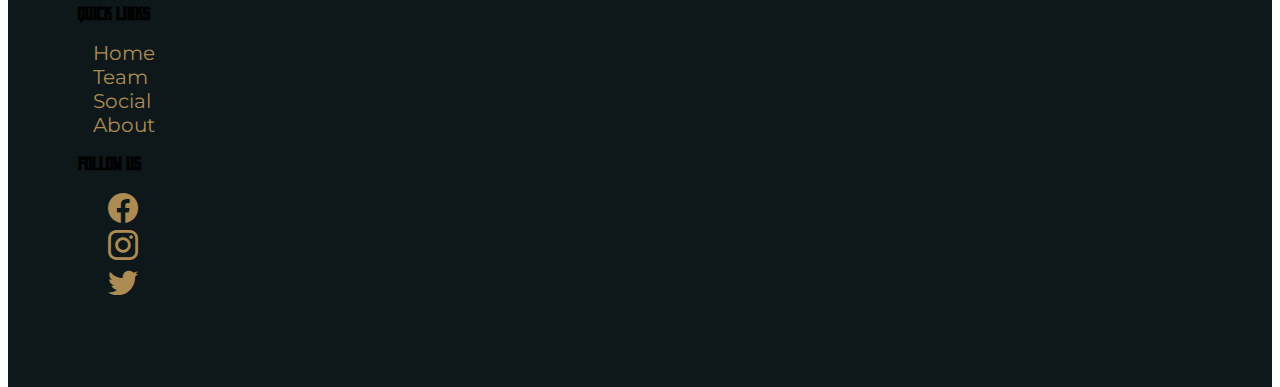
<file: Group 5 - Final Haribons Esports Website/ml.html>
<!DOCTYPE html>
<html lang="en">
  <head>
    <meta charset="UTF-8" />
    <meta http-equiv="X-UA-Compatible" content="IE=edge" />
    <meta name="viewport" content="width=device-width, initial-scale=1.0" />
    <title>Mobile Legends</title>
    <link rel="icon" type="image/x-icon" href="assets/images/logo.png" />
    <link
      href="https://cdn.jsdelivr.net/npm/bootstrap@5.3.0-alpha1/dist/css/bootstrap.min.css"
      rel="stylesheet"
      integrity="sha384-GLhlTQ8iRABdZLl6O3oVMWSktQOp6b7In1Zl3/Jr59b6EGGoI1aFkw7cmDA6j6gD"
      crossorigin="anonymous"
    />
    <link
      rel="stylesheet"
      href="https://cdn.jsdelivr.net/npm/bootstrap-icons@1.10.3/font/bootstrap-icons.css"
    />
    <link rel="stylesheet" href="style.css" />
  </head>

  <body>
    <!-- Navigation -->
    <nav
      class="navbar-menu navbar navbar-expand-lg navbar-dark static-top sticky-top"
    >
      <div class="container">
        <a class="navbar-brand" href="index.html">
          <img
            src="assets/images/haribon-logo-horizontal.png"
            alt="logo"
            height="80px"
          />
        </a>
        <button
          class="navbar-toggler"
          type="button"
          data-bs-toggle="collapse"
          data-bs-target="#navbarSupportedContent"
          aria-controls="navbarSupportedContent"
          aria-expanded="false"
          aria-label="Toggle navigation"
        >
          <span class="navbar-toggler-icon"></span>
        </button>
        <div class="collapse navbar-collapse" id="navbarSupportedContent">
          <ul class="navbar-nav ms-auto">
            <li class="nav-item">
              <a class="nav-link" aria-current="page" href="index.html">Home</a>
            </li>
            <li class="nav-item">
              <a class="nav-link active" href="team.html">Team</a>
            </li>
            <li class="nav-item">
              <a class="nav-link" href="social.html">Social</a>
            </li>
            <li class="nav-item">
              <a class="nav-link" href="about.html">About</a>
            </li>
          </ul>
        </div>
      </div>
    </nav>
    <!-- Navigation -->
    
    <!-- Teams Icon-->
    <div class="container_team">
        <br />
        <div>
            <div class="team_title">
                <center><p>MOBILE LEGENDS</p></center>
              </div>
              <div class="center">
                <div class="row_team">
                  <div class="column_team">
                    <center><label>UNDRAFTED</label></center>
                    <img src="assets/images/placeholder.jpg" class="column_team" />
                  </div>
                  <div class="column_team">
                    <center><label>UNDRAFTED</label></center>
                    <img src="assets/images/placeholder.jpg" class="column_team" />
                  </div>
                  <div class="column_team">
                    <center><label>UNDRAFTED</label></center>
                    <img src="assets/images/placeholder.jpg" class="column_team" />
                  </div>
                </div>
                <br />
                <div class="row_team2">
                  <div class="column_team">
                    <center><label>UNDRAFTED</label></center>
                    <img src="assets/images/placeholder.jpg" class="column_team" />
                  </div>
                  <div class="column_team">
                    <center><label>UNDRAFTED</label></center>
                    <img src="assets/images/placeholder.jpg" class="column_team" />
                  </div>
                  <div class="column_team">
                    <center><label>UNDRAFTED</label></center>
                    <img src="assets/images/placeholder.jpg" class="column_team" />
                    <figcaption>Player 1</figcaption>
                  </div>
                </div>
                <br />
                <br />
              </div>
            </div>
            
    <!-- Footer -->
    <footer class="footer text-light">
      <div class="container">
        <div class="row d-flex align-items-center justify-content-center">
          <div
            class="col-md-4 text-center d-flex align-items-center justify-content-center flex-column"
          >
            <h3>Haribon Esports</h3>
            <p>
              Haribon Esport is a University Esports Organization based in
              PLM-Intramuros Manila. Currently, we field competitive teams in
              Valorant, Mobile legends, League of Legends, Wild rift, Legends of
              Runeterra and Dota 2.
            </p>
          </div>
          <div
            class="col-md-4 d-flex flex-column align-items-center justify-content-center"
          >
            <h3>Quick Links</h3>
            <ul class="d-flex flex-row">
              <li><a href="index.html">Home</a></li>
              <li><a href="team.html">Team</a></li>
              <li><a href="social.html">Social</a></li>
              <li><a href="about.html">About</a></li>
            </ul>
          </div>
          <div class="col-md-4 d-flex flex-column align-items-center">
            <h3>Follow Us</h3>
            <ul class="d-flex flex-row">
              <li>
                <a href="https://www.facebook.com/HaribonsEsports" target="_blank"><i class="bi-facebook"></i></a>
              </li>
              <li>
                <a href="https://www.instagram.com/" target="_blank"><i class="bi-instagram"></i></a>
              </li>
              <li>
                <a href="https://twitter.com/home" target="_blank"><i class="bi-twitter"></i></a>
              </li>
            </ul>
          </div>
        </div>
      </div>
    </footer>

    <script
      src="https://cdn.jsdelivr.net/npm/bootstrap@5.3.0-alpha1/dist/js/bootstrap.bundle.min.js"
      integrity="sha384-w76AqPfDkMBDXo30jS1Sgez6pr3x5MlQ1ZAGC+nuZB+EYdgRZgiwxhTBTkF7CXvN"
      crossorigin="anonymous"
    ></script>
  </body>
</html>
</file>
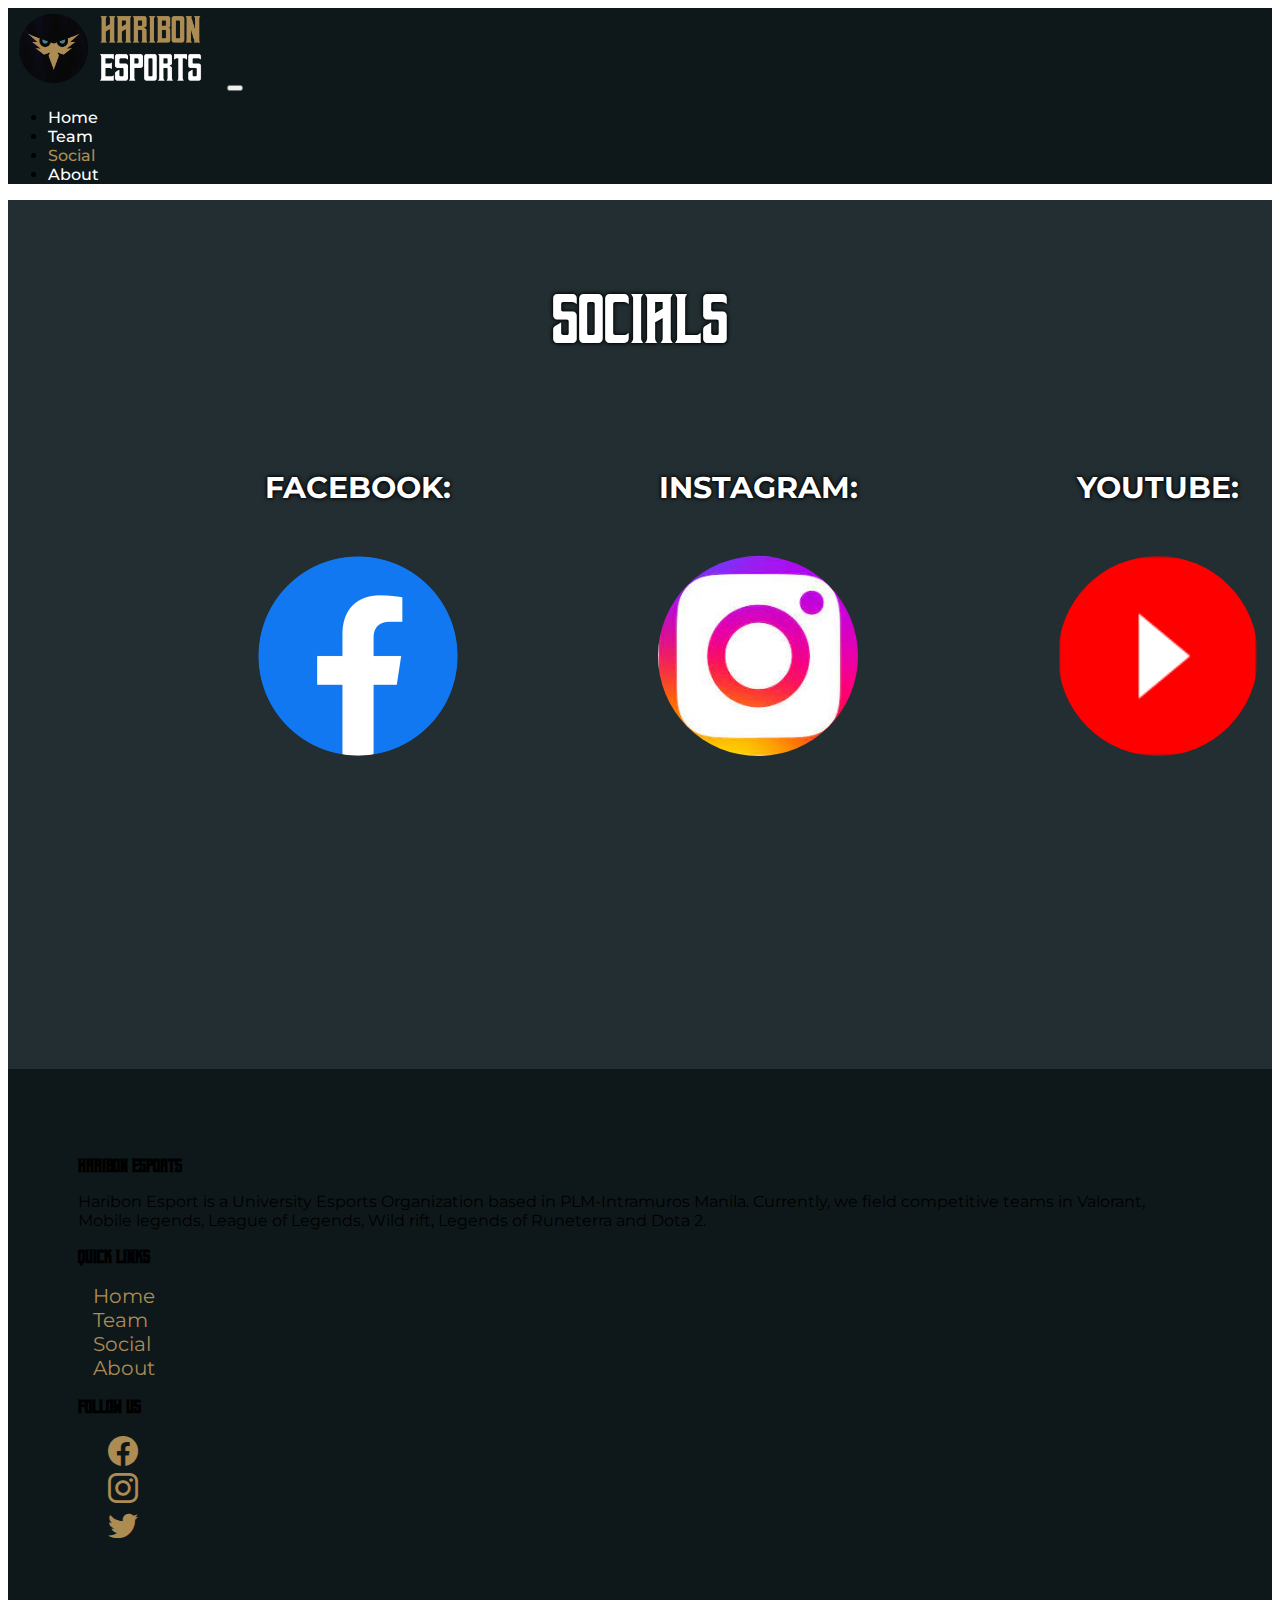
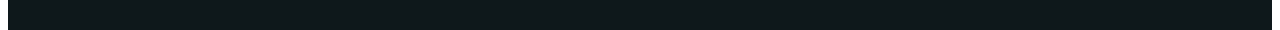
<file: Group 5 - Final Haribons Esports Website/social.html>
<!DOCTYPE html>
<html lang="en">
  <head>
    <meta charset="UTF-8" />
    <meta http-equiv="X-UA-Compatible" content="IE=edge" />
    <meta name="viewport" content="width=device-width, initial-scale=1.0" />
    <title>Socials</title>
    <link rel="icon" type="image/x-icon" href="assets/images/logo.png" />
    <link
      href="https://cdn.jsdelivr.net/npm/bootstrap@5.3.0-alpha1/dist/css/bootstrap.min.css"
      rel="stylesheet"
      integrity="sha384-GLhlTQ8iRABdZLl6O3oVMWSktQOp6b7In1Zl3/Jr59b6EGGoI1aFkw7cmDA6j6gD"
      crossorigin="anonymous"
    />
    <link
      rel="stylesheet"
      href="https://cdn.jsdelivr.net/npm/bootstrap-icons@1.10.3/font/bootstrap-icons.css"
    />
    <link rel="stylesheet" href="style.css" />
  </head>
  <body>
    <!-- Navigation -->
    <nav
      class="navbar-menu navbar navbar-expand-lg navbar-dark static-top sticky-top"
    >
      <div class="container">
        <a class="navbar-brand" href="index.html">
          <img
            src="assets/images/haribon-logo-horizontal.png"
            alt="logo"
            height="80px"
          />
        </a>
        <button
          class="navbar-toggler"
          type="button"
          data-bs-toggle="collapse"
          data-bs-target="#navbarSupportedContent"
          aria-controls="navbarSupportedContent"
          aria-expanded="false"
          aria-label="Toggle navigation"
        >
          <span class="navbar-toggler-icon"></span>
        </button>
        <div class="collapse navbar-collapse" id="navbarSupportedContent">
          <ul class="navbar-nav ms-auto">
            <li class="nav-item">
              <a class="nav-link" aria-current="page" href="index.html">Home</a>
            </li>
            <li class="nav-item">
              <a class="nav-link" href="team.html">Team</a>
            </li>
            <li class="nav-item">
              <a class="nav-link active" href="social.html">Social</a>
            </li>
            <li class="nav-item">
              <a class="nav-link" href="about.html">About</a>
            </li>
          </ul>
        </div>
      </div>
    </nav>
    <!-- Navigation -->

    <!-- Socials-->
    <div class="container_socials">
      <br />
      <div>
    <div class="socials">
      <div class="team_title">
      <center><p>SOCIALS</p></center>
    </div>
    <div class="center">
      <div class="row_socials">
        <div class="column_social">
          <a href="https://www.facebook.com/HaribonsEsports">
            <center><label>FACEBOOK: </label></center>
            <img src="assets/images/facebook.png" class="column_social" />
          </a>
        </div>
        <div class="column_social">
          <a href="https://www.instagram.com/">
            <center><label >INSTAGRAM: </label></center>
            <img src="assets/images/instagram.jfif" class="column_social" />
          </a>
        </div>
        <div class="column_social">
          <a href="https://www.youtube.com/">
            <center><label>YOUTUBE: </label></center>

            <img src="assets/images/youtube.png" class="column_social" />
          </a>
        </div>
        <div class="column_social">
          <a href="https://twitter.com/home">
            <center><label>TWITTER: </label></center>

            <img src="assets/images/twitter.png" class="column_social" />
          </a>
        </div>
      </div>
    </div>
    </div>
    <!-- Socials-->

    <!-- Footer -->
    <footer class="footer text-light">
      <div class="container">
        <div class="row d-flex align-items-center justify-content-center">
          <div
            class="col-md-4 text-center d-flex align-items-center justify-content-center flex-column"
          >
            <h3>Haribon Esports</h3>
            <p>
              Haribon Esport is a University Esports Organization based in
              PLM-Intramuros Manila. Currently, we field competitive teams in
              Valorant, Mobile legends, League of Legends, Wild rift, Legends of
              Runeterra and Dota 2.
            </p>
          </div>
          <div
            class="col-md-4 d-flex flex-column align-items-center justify-content-center"
          >
            <h3>Quick Links</h3>
            <ul class="d-flex flex-row">
              <li><a href="index.html">Home</a></li>
              <li><a href="team.html">Team</a></li>
              <li><a href="social.html">Social</a></li>
              <li><a href="about.html">About</a></li>
            </ul>
          </div>
          <div class="col-md-4 d-flex flex-column align-items-center">
            <h3>Follow Us</h3>
            <ul class="d-flex flex-row">
              <li>
                <a href="https://www.facebook.com/HaribonsEsports" target="_blank"><i class="bi-facebook"></i></a>
              </li>
              <li>
                <a href="https://www.instagram.com/" target="_blank"><i class="bi-instagram"></i></a>
              </li>
              <li>
                <a href="https://twitter.com/home" target="_blank"><i class="bi-twitter"></i></a>
              </li>
            </ul>
          </div>
        </div>
      </div>
    </footer>
    <script
      src="https://cdn.jsdelivr.net/npm/bootstrap@5.3.0-alpha1/dist/js/bootstrap.bundle.min.js"
      integrity="sha384-w76AqPfDkMBDXo30jS1Sgez6pr3x5MlQ1ZAGC+nuZB+EYdgRZgiwxhTBTkF7CXvN"
      crossorigin="anonymous"
    ></script>
  </body>
</html>
</file>
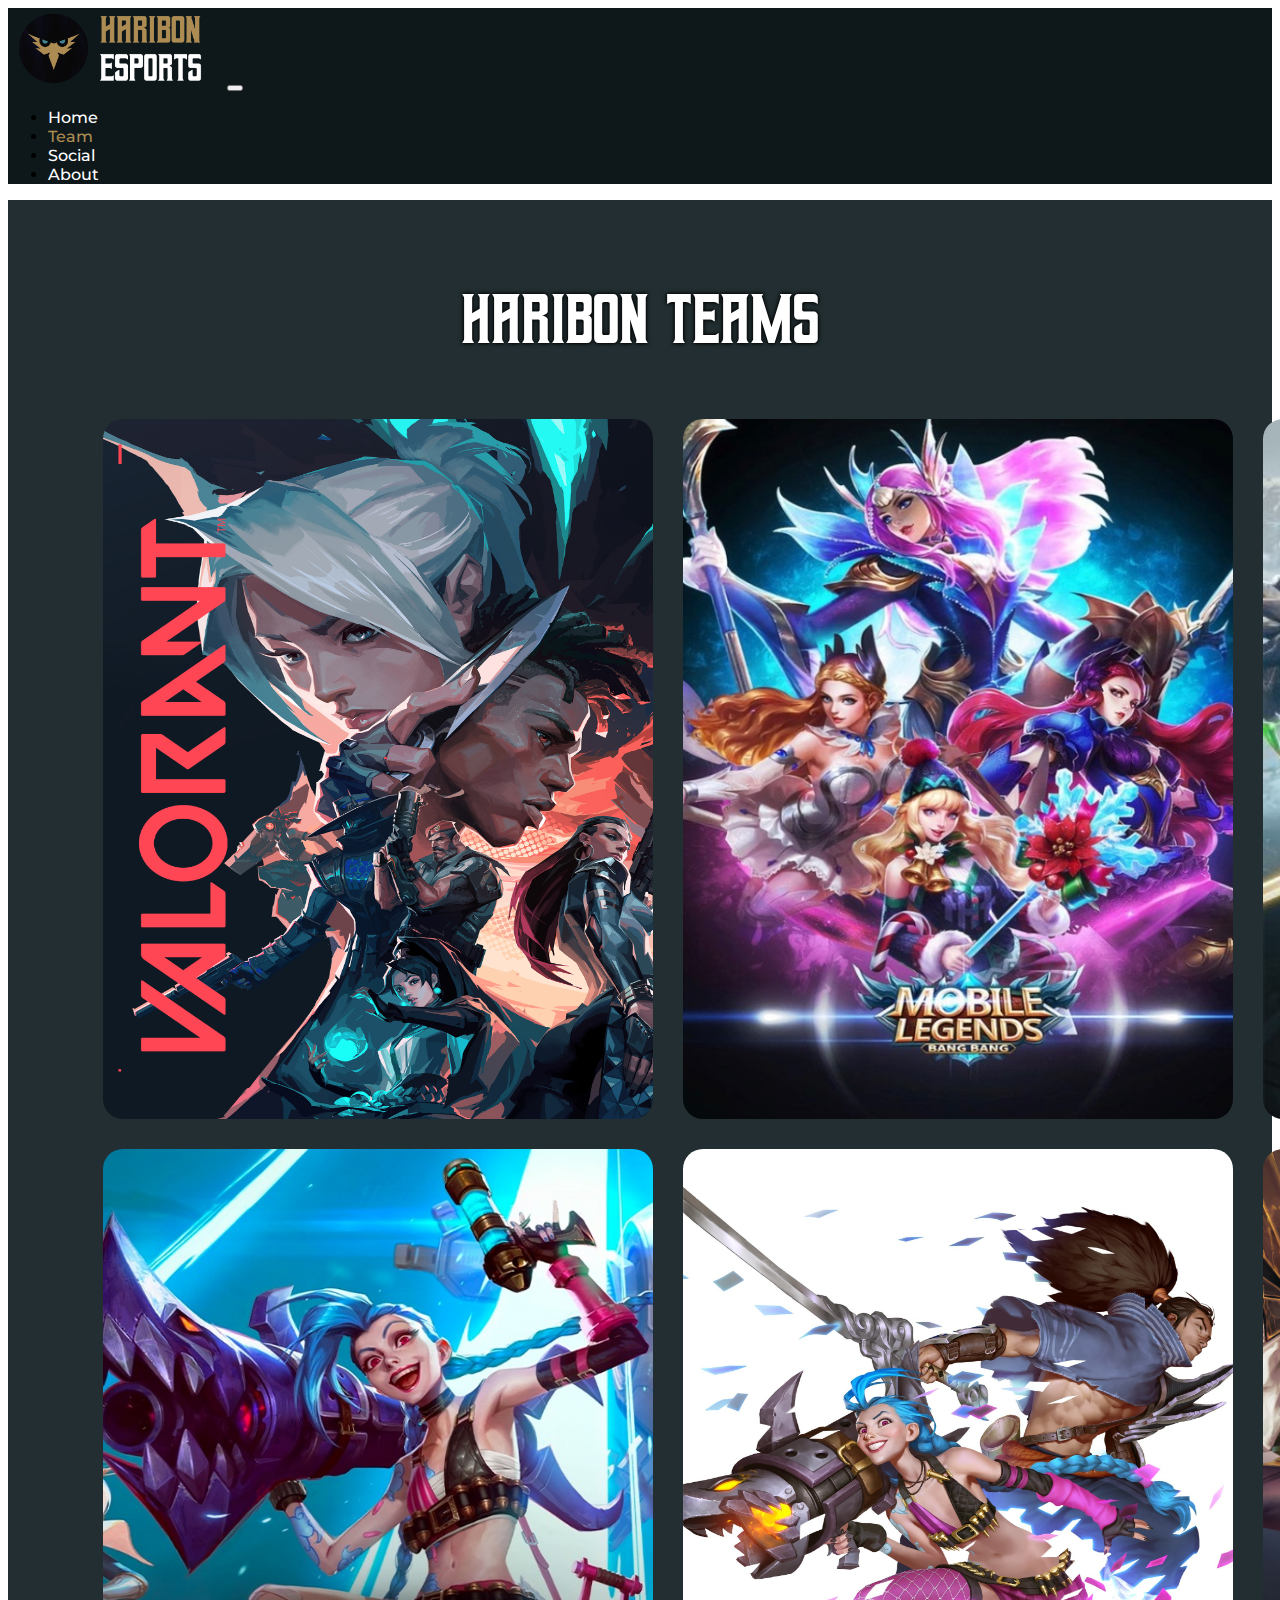
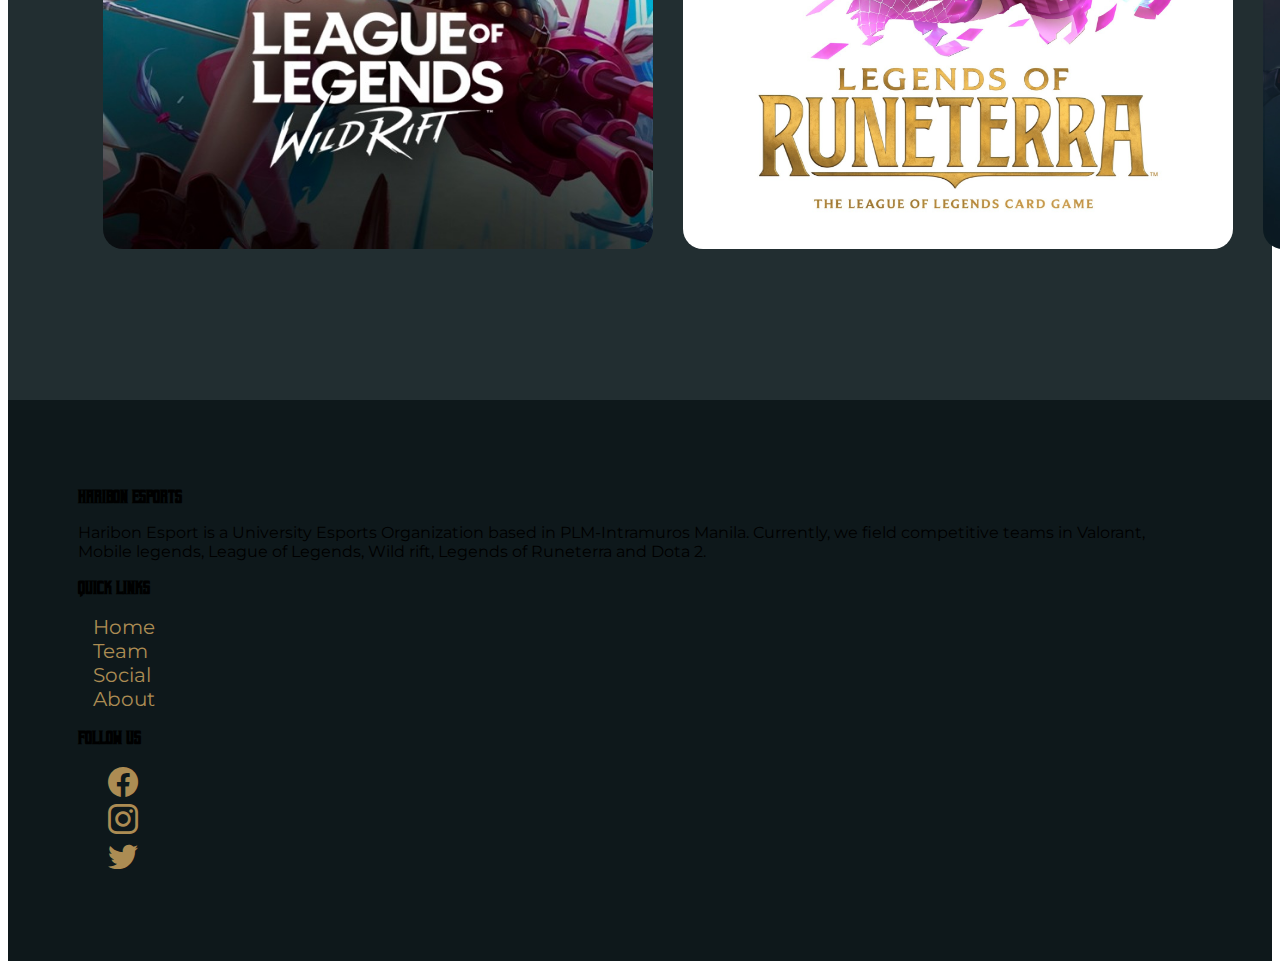
<file: Group 5 - Final Haribons Esports Website/team.html>
<!DOCTYPE html>
<html lang="en">
  <head>
    <meta charset="UTF-8" />
    <meta http-equiv="X-UA-Compatible" content="IE=edge" />
    <meta name="viewport" content="width=device-width, initial-scale=1.0" />
    <title>Haribon Teams</title>
    <link rel="icon" type="image/x-icon" href="assets/images/logo.png" />
    <link
      href="https://cdn.jsdelivr.net/npm/bootstrap@5.3.0-alpha1/dist/css/bootstrap.min.css"
      rel="stylesheet"
      integrity="sha384-GLhlTQ8iRABdZLl6O3oVMWSktQOp6b7In1Zl3/Jr59b6EGGoI1aFkw7cmDA6j6gD"
      crossorigin="anonymous"
    />
    <link
      rel="stylesheet"
      href="https://cdn.jsdelivr.net/npm/bootstrap-icons@1.10.3/font/bootstrap-icons.css"
    />
    <link rel="stylesheet" href="style.css" />
  </head>
  <body>
    <!-- Navigation -->
    <nav
      class="navbar-menu navbar navbar-expand-lg navbar-dark static-top sticky-top"
    >
      <div class="container">
        <a class="navbar-brand" href="index.html">
          <img
            src="assets/images/haribon-logo-horizontal.png"
            alt="logo"
            height="80px"
          />
        </a>
        <button
          class="navbar-toggler"
          type="button"
          data-bs-toggle="collapse"
          data-bs-target="#navbarSupportedContent"
          aria-controls="navbarSupportedContent"
          aria-expanded="false"
          aria-label="Toggle navigation"
        >
          <span class="navbar-toggler-icon"></span>
        </button>
        <div class="collapse navbar-collapse" id="navbarSupportedContent">
          <ul class="navbar-nav ms-auto">
            <li class="nav-item">
              <a class="nav-link" aria-current="page" href="index.html">Home</a>
            </li>
            <li class="nav-item">
              <a class="nav-link active" href="#">Team</a>
            </li>
            <li class="nav-item">
              <a class="nav-link" href="social.html">Social</a>
            </li>
            <li class="nav-item">
              <a class="nav-link" href="about.html">About</a>
            </li>
          </ul>
        </div>
      </div>
    </nav>
    <!-- Navigation -->

    <!-- Teams Icon-->
    <div class="container_icon">
      <br />
      <div>
        <div class="team_title">
          <center><p>HARIBON TEAMS</p></center>
        </div>
        <div class="center">
          <div class="row_team3">
            <div class="column_icon">
              <a href="valorant.html">
                <img src="assets/images/valorant.jpg" class="column_icon" />
              </a>
            </div>
            <div class="column_icon">
              <a href="ml.html">
                <img src="assets/images/ml.jpg" class="column_icon" />
              </a>
            </div>
            <div class="column_icon">
              <a href="dota2.html">
                <img src="assets/images/dota2.jpg" class="column_icon" />
              </a>
            </div>
            <div class="column_icon">
              <a href="lolwr.html">
                <img src="assets/images/lolwr.jpg" class="column_icon" />
              </a>
            </div>
            <div class="column_icon">
              <a href="lor.html">
                <img src="assets/images/lor.jpg" class="column_icon" />
              </a>
            </div>
            <div class="column_icon">
              <a href="lol.html">
                <img src="assets/images/lol.jpeg" class="column_icon" />
              </a>
            </div>
          </div>
        </div>
      </div>
    </div>

    <!-- Footer -->
    <footer class="footer text-light">
      <div class="container">
        <div class="row d-flex align-items-center justify-content-center">
          <div
            class="col-md-4 text-center d-flex align-items-center justify-content-center flex-column"
          >
            <h3>Haribon Esports</h3>
            <p>
              Haribon Esport is a University Esports Organization based in
              PLM-Intramuros Manila. Currently, we field competitive teams in
              Valorant, Mobile legends, League of Legends, Wild rift, Legends of
              Runeterra and Dota 2.
            </p>
          </div>
          <div
            class="col-md-4 d-flex flex-column align-items-center justify-content-center"
          >
            <h3>Quick Links</h3>
            <ul class="d-flex flex-row">
              <li><a href="index.html">Home</a></li>
              <li><a href="team.html">Team</a></li>
              <li><a href="social.html">Social</a></li>
              <li><a href="about.html">About</a></li>
            </ul>
          </div>
          <div class="col-md-4 d-flex flex-column align-items-center">
            <h3>Follow Us</h3>
            <ul class="d-flex flex-row">
              <li>
                <a
                  href="https://www.facebook.com/HaribonsEsports"
                  target="_blank"
                  ><i class="bi-facebook"></i
                ></a>
              </li>
              <li>
                <a href="https://www.instagram.com/" target="_blank"
                  ><i class="bi-instagram"></i
                ></a>
              </li>
              <li>
                <a href="https://twitter.com/home" target="_blank"
                  ><i class="bi-twitter"></i
                ></a>
              </li>
            </ul>
          </div>
        </div>
      </div>
    </footer>

    <script
      src="https://cdn.jsdelivr.net/npm/bootstrap@5.3.0-alpha1/dist/js/bootstrap.bundle.min.js"
      integrity="sha384-w76AqPfDkMBDXo30jS1Sgez6pr3x5MlQ1ZAGC+nuZB+EYdgRZgiwxhTBTkF7CXvN"
      crossorigin="anonymous"
    ></script>
  </body>
</html>
</file>
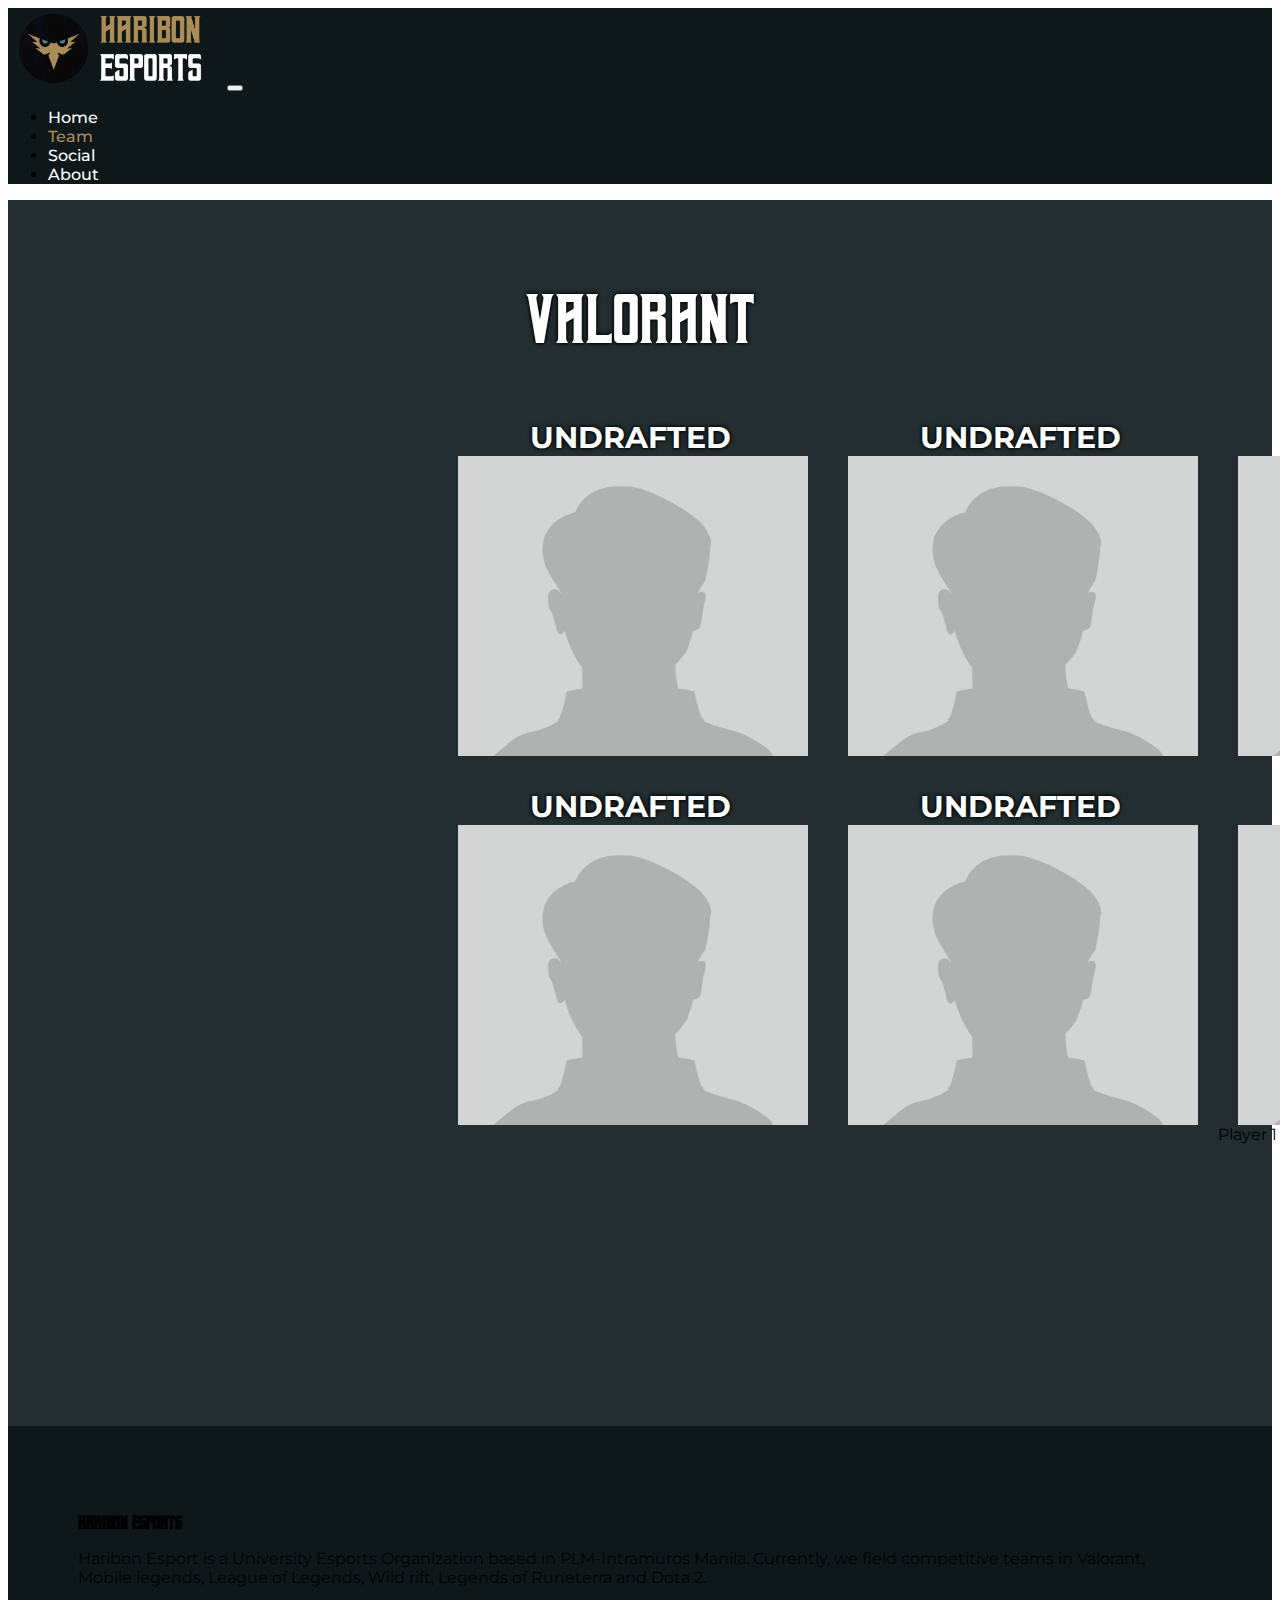
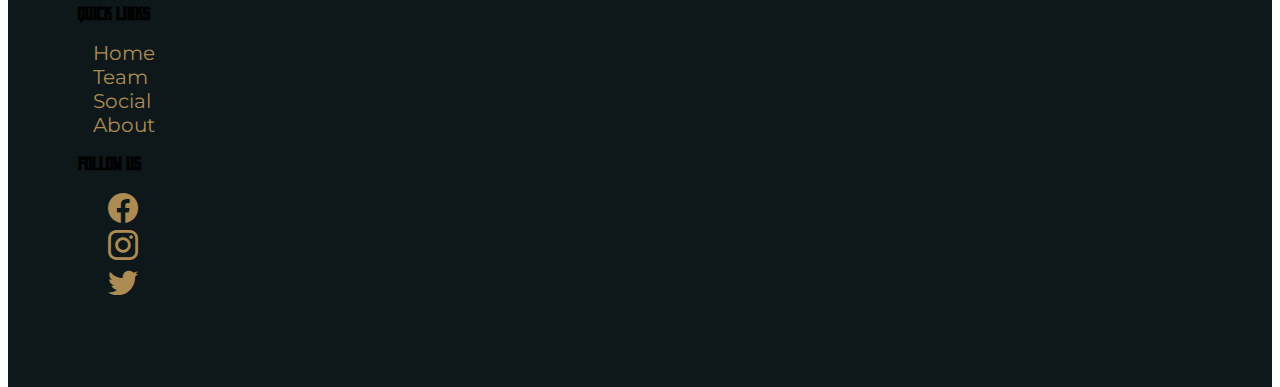
<file: Group 5 - Final Haribons Esports Website/valorant.html>
<!DOCTYPE html>
<html lang="en">
  <head>
    <meta charset="UTF-8" />
    <meta http-equiv="X-UA-Compatible" content="IE=edge" />
    <meta name="viewport" content="width=device-width, initial-scale=1.0" />
    <title>Haribons Esports</title>
    <link rel="icon" type="image/x-icon" href="assets/images/logo.png" />
    <link
      href="https://cdn.jsdelivr.net/npm/bootstrap@5.3.0-alpha1/dist/css/bootstrap.min.css"
      rel="stylesheet"
      integrity="sha384-GLhlTQ8iRABdZLl6O3oVMWSktQOp6b7In1Zl3/Jr59b6EGGoI1aFkw7cmDA6j6gD"
      crossorigin="anonymous"
    />
    <link
      rel="stylesheet"
      href="https://cdn.jsdelivr.net/npm/bootstrap-icons@1.10.3/font/bootstrap-icons.css"
    />
    <link rel="stylesheet" href="style.css" />
  </head>

  <body>
    <!-- Navigation -->
    <nav
      class="navbar-menu navbar navbar-expand-lg navbar-dark static-top sticky-top"
    >
      <div class="container">
        <a class="navbar-brand" href="index.html">
          <img
            src="assets/images/haribon-logo-horizontal.png"
            alt="logo"
            height="80px"
          />
        </a>
        <button
          class="navbar-toggler"
          type="button"
          data-bs-toggle="collapse"
          data-bs-target="#navbarSupportedContent"
          aria-controls="navbarSupportedContent"
          aria-expanded="false"
          aria-label="Toggle navigation"
        >
          <span class="navbar-toggler-icon"></span>
        </button>
        <div class="collapse navbar-collapse" id="navbarSupportedContent">
          <ul class="navbar-nav ms-auto">
            <li class="nav-item">
              <a class="nav-link" aria-current="page" href="index.html">Home</a>
            </li>
            <li class="nav-item">
              <a class="nav-link active" href="team.html">Team</a>
            </li>
            <li class="nav-item">
              <a class="nav-link" href="social.html">Social</a>
            </li>
            <li class="nav-item">
              <a class="nav-link" href="about.html">About</a>
            </li>
          </ul>
        </div>
      </div>
    </nav>
    <!-- Navigation -->
    
    <!-- Teams Icon-->
    <div class="container_team">
        <br />
        <div>
            <div class="team_title">
                <center><p>VALORANT</p></center>
              </div>
              <div class="center">
                <div class="row_team">
                  <div class="column_team">
                    <center><label>UNDRAFTED</label></center>
                    <img src="assets/images/placeholder.jpg" class="column_team" />
                  </div>
                  <div class="column_team">
                    <center><label>UNDRAFTED</label></center>
                    <img src="assets/images/placeholder.jpg" class="column_team" />
                  </div>
                  <div class="column_team">
                    <center><label>UNDRAFTED</label></center>
                    <img src="assets/images/placeholder.jpg" class="column_team" />
                  </div>
                </div>
                <br />
                <div class="row_team2">
                  <div class="column_team">
                    <center><label>UNDRAFTED</label></center>
                    <img src="assets/images/placeholder.jpg" class="column_team" />
                  </div>
                  <div class="column_team">
                    <center><label>UNDRAFTED</label></center>
                    <img src="assets/images/placeholder.jpg" class="column_team" />
                  </div>
                  <div class="column_team">
                    <center><label>UNDRAFTED</label></center>
                    <img src="assets/images/placeholder.jpg" class="column_team" />
                    <figcaption>Player 1</figcaption>
                  </div>
                </div>
                <br />
                <br />
              </div>
            </div>
            
    <!-- Footer -->
    <footer class="footer text-light">
      <div class="container">
        <div class="row d-flex align-items-center justify-content-center">
          <div
            class="col-md-4 text-center d-flex align-items-center justify-content-center flex-column"
          >
            <h3>Haribon Esports</h3>
            <p>
              Haribon Esport is a University Esports Organization based in
              PLM-Intramuros Manila. Currently, we field competitive teams in
              Valorant, Mobile legends, League of Legends, Wild rift, Legends of
              Runeterra and Dota 2.
            </p>
          </div>
          <div
            class="col-md-4 d-flex flex-column align-items-center justify-content-center"
          >
            <h3>Quick Links</h3>
            <ul class="d-flex flex-row">
              <li><a href="index.html">Home</a></li>
              <li><a href="team.html">Team</a></li>
              <li><a href="social.html">Social</a></li>
              <li><a href="about.html">About</a></li>
            </ul>
          </div>
          <div class="col-md-4 d-flex flex-column align-items-center">
            <h3>Follow Us</h3>
            <ul class="d-flex flex-row">
              <li>
                <a href="https://www.facebook.com/HaribonsEsports" target="_blank"><i class="bi-facebook"></i></a>
              </li>
              <li>
                <a href="https://www.instagram.com/" target="_blank"><i class="bi-instagram"></i></a>
              </li>
              <li>
                <a href="https://twitter.com/home" target="_blank"><i class="bi-twitter"></i></a>
              </li>
            </ul>
          </div>
        </div>
      </div>
    </footer>

    <script
      src="https://cdn.jsdelivr.net/npm/bootstrap@5.3.0-alpha1/dist/js/bootstrap.bundle.min.js"
      integrity="sha384-w76AqPfDkMBDXo30jS1Sgez6pr3x5MlQ1ZAGC+nuZB+EYdgRZgiwxhTBTkF7CXvN"
      crossorigin="anonymous"
    ></script>
  </body>
</html>
</file>
<file: Group 5 - Final Haribons Esports Website/style.css>
@import url('https://fonts.googleapis.com/css2?family=Montserrat:ital,wght@0,100;0,200;0,300;0,400;0,500;0,600;0,700;0,800;0,900;1,100;1,200;1,300;1,400;1,500;1,600;1,700;1,800;1,900&display=swap');
@font-face {
    font-family: 'Geizerr';
    src: url(assets/fonts/Geizer.ttf.woff);
}

body{
    font-family: "Montserrat";
}

a {
    color: #ac8c53;
    text-decoration: none;
}

h1 {
    font-family: 'Geizerr';
}

.navbar-menu {
    background-color: #0e181b;
}

.navbar-menu a {
    font-family: "Montserrat";
    color: #fff;
    font-weight: 500;
}

.navbar-nav .nav-link.active, .navbar-nav .show>.nav-link {
    color: #ac8c53;
}

.navbar-menu a:hover {
    color: #ac8c53;
}

#heroCarousel {
    margin-bottom: 100px;
}

.merch {
    margin-bottom: 100px;
}

.merch .btn {
    background-color: #518f9e;
    font-weight: 500;
    text-transform: uppercase;
}

.merch .btn:hover {
    background-color: #ac8c53;
    color: #0e181b;
    font-weight: 500;
}

.navbar-brand img:hover {
    box-shadow: 0 5px 15px rgba(252, 252, 252, 0.4);
    transition: cubic-bezier(0.86, 0, 0.07, 1);
}

.footer {
    background-color: #0e181b;
    padding: 70px;
}

.footer h3 {
    font-family: 'Geizerr';
}

.footer li {
    list-style-type: none;
}

.footer ul {
    padding-left: 0 !important;
}

.footer li i {
    font-size: 30px;
    padding: 0 15px;
}

.footer li a {
    font-size: 20px;
    padding: 0 15px;
}


.team_title p{
    font-family: 'Geizerr';
    font-size: 70px;
    text-shadow: 0 0 3px #000000, 0 0 5px #000000;
    color: white;
    
}

label {
    font-family: "Montserrat";
    text-shadow: 0 0 3px #000000, 0 0 5px #000000;
    font-weight: bold;
    font-size: 30px;
    color: white;
    align-self: center;
    margin-left: 35px;
}

.column_social label{
    font-family: "Montserrat";
    text-shadow: 0 0 3px #000000, 0 0 5px #000000;
    font-weight: bold;
    font-size: 30px;
    color: white;
    align-self: center;
    margin-left: 0px;
}


.column_team {
    float: left;
    width: 350px;
    height: 300px;
    padding: 0 20px;
}

.column_icon {
    float: left;
    width: 550px;
    height: 700px;
    margin-right: 30px;
    margin-bottom: 30px;
    border: none;
    border-radius: 20px;
}

.column_social {
    float: left;
    width: 200px;
    height: 200px;
    margin-top: 50px;
    margin-right: 200px;
    margin-bottom: 0px;
    border: none;
    border-radius: 150px;
    margin-left: 0px;
    
}

.row_team {
    margin: auto;
    width: 1200px;
    margin-left: 410px;
    margin-top: 50px;
}

.row_team2{
    margin: auto;
    width: 1200px;
    margin-left: 410px;
    margin-top: 50px;
    margin-bottom: 300px;
}

.row_team3 {
    margin: auto;
    width: 1900px;
    margin-left: 0px;
    margin-top: 30px;
    margin-bottom: 0px;
    padding-left: 95px;
}

.row_team3:hover .column_icon{
    filter: blur(3px);
}

.row_team3 .column_icon:hover{
    filter:blur(0px);
}
.row_socials{
    margin: auto;
    width: 1900px;
    margin-left: 0px;
    margin-top: 30px;
    margin-bottom: 0px;
    padding-left: 250px;
    padding-bottom: 650px;
}

.row_team4 {
    margin: auto;
    width: 1900px;
    margin-left: 0px;
    margin-top: 30px;
    margin-bottom: 100px;
    padding-left: 95px;
}

.row_team:after {
    content: "";
    display: table;
    clear: both;
    justify-content: center;
}

.row_team2:after {
    content: "";
    display: table;
    clear: both;
    justify-content: center;
}

.row_team3:after {
    content: "";
    display: table;
    clear: both;
    justify-content: center;
}

.row_team4:after {
    content: "";
    display: table;
    clear: both;
    justify-content: center;
}

.container_team {
    justify-content: center;
    background-color: #222e31;
    height: 1300px;
    width: auto;
}

.container_icon {
    justify-content: center;
    background-color: #222e31;
    height: 1800px;
    width: auto;
}

.container_socials {
    justify-content: center;
    background-color: #222e31;
    height: 1000px;
    width: auto;
}

.about-section {
    height:auto;
    width: auto;
    padding: 85px;
    padding-top: 150px;
    padding-bottom: 200px;
    text-align: center;
    background-color:#222e31;
    color: #ac8c53;
}

.column_icon {
    float: left;
    width: 550px;
    height: 700px;
    margin-right: 30px;
    margin-bottom: 30px;
    border: none;
    border-radius: 20px;
    
}
</file>
